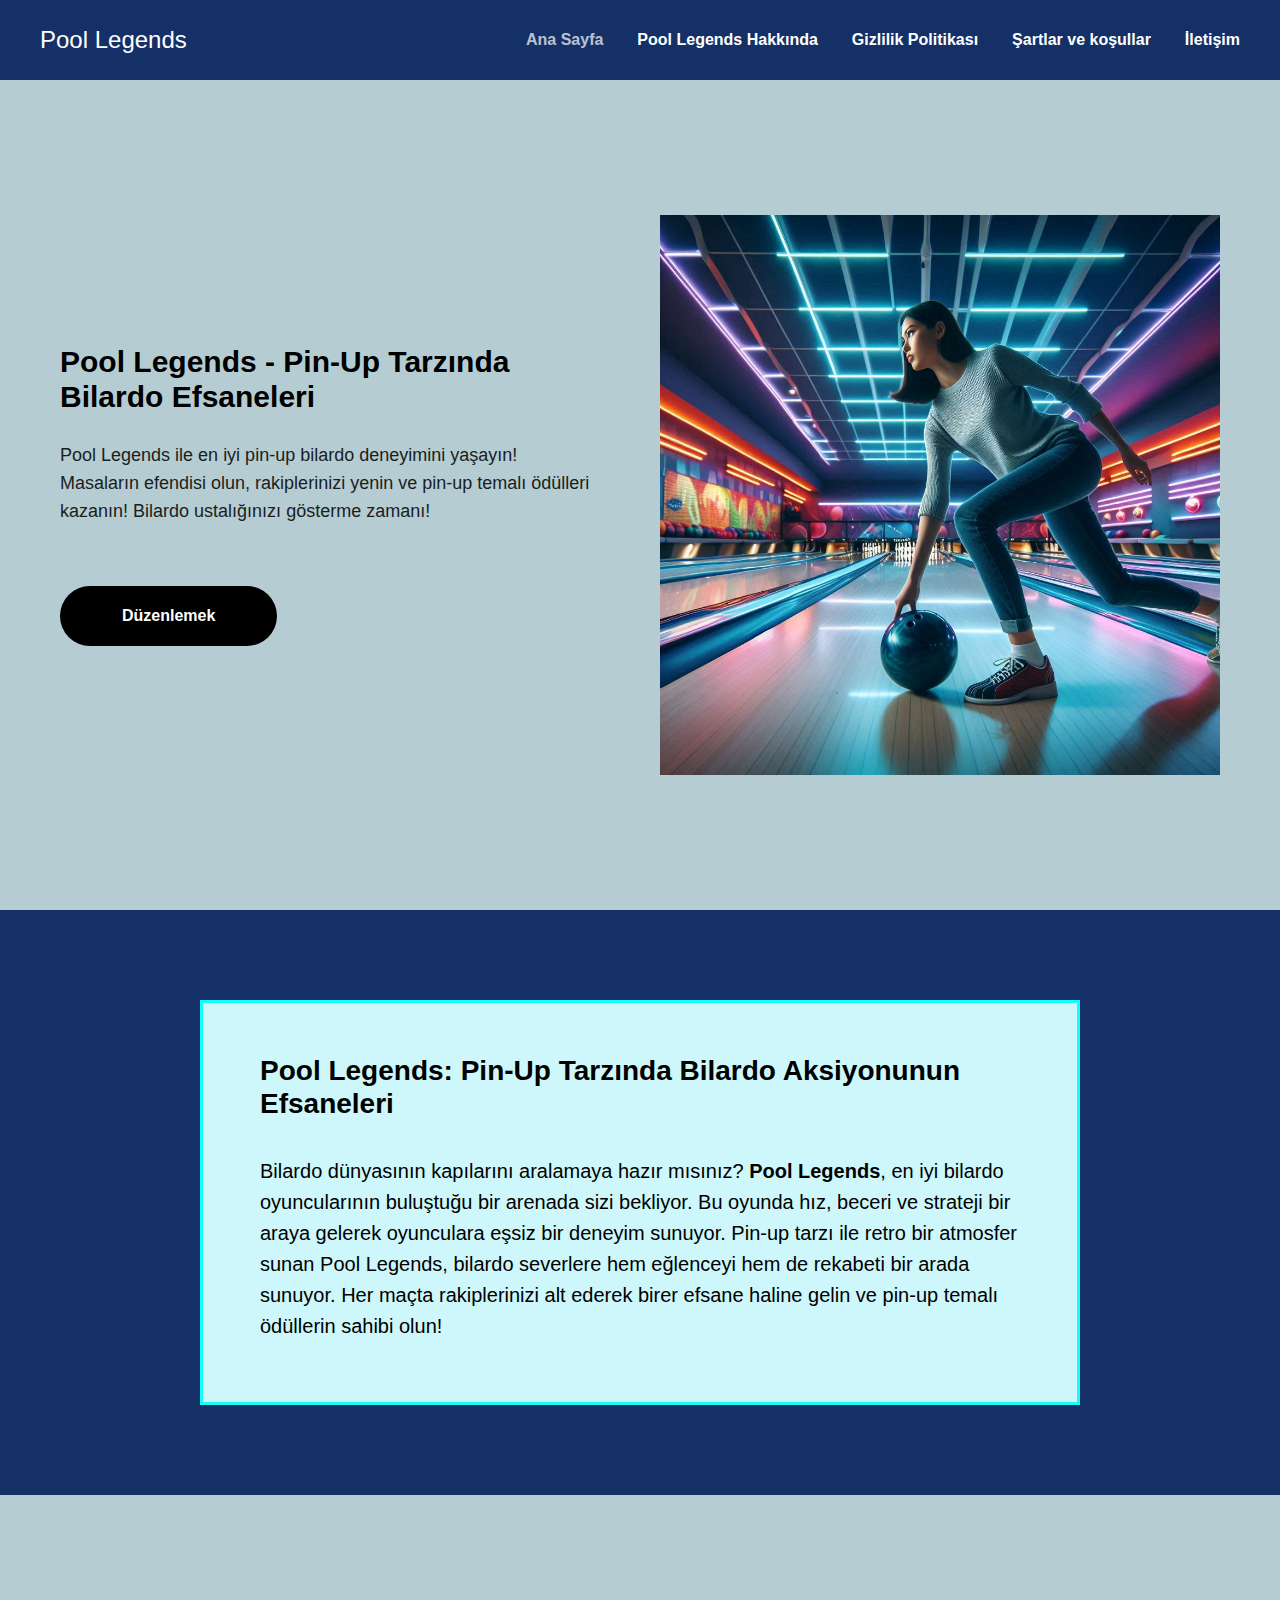
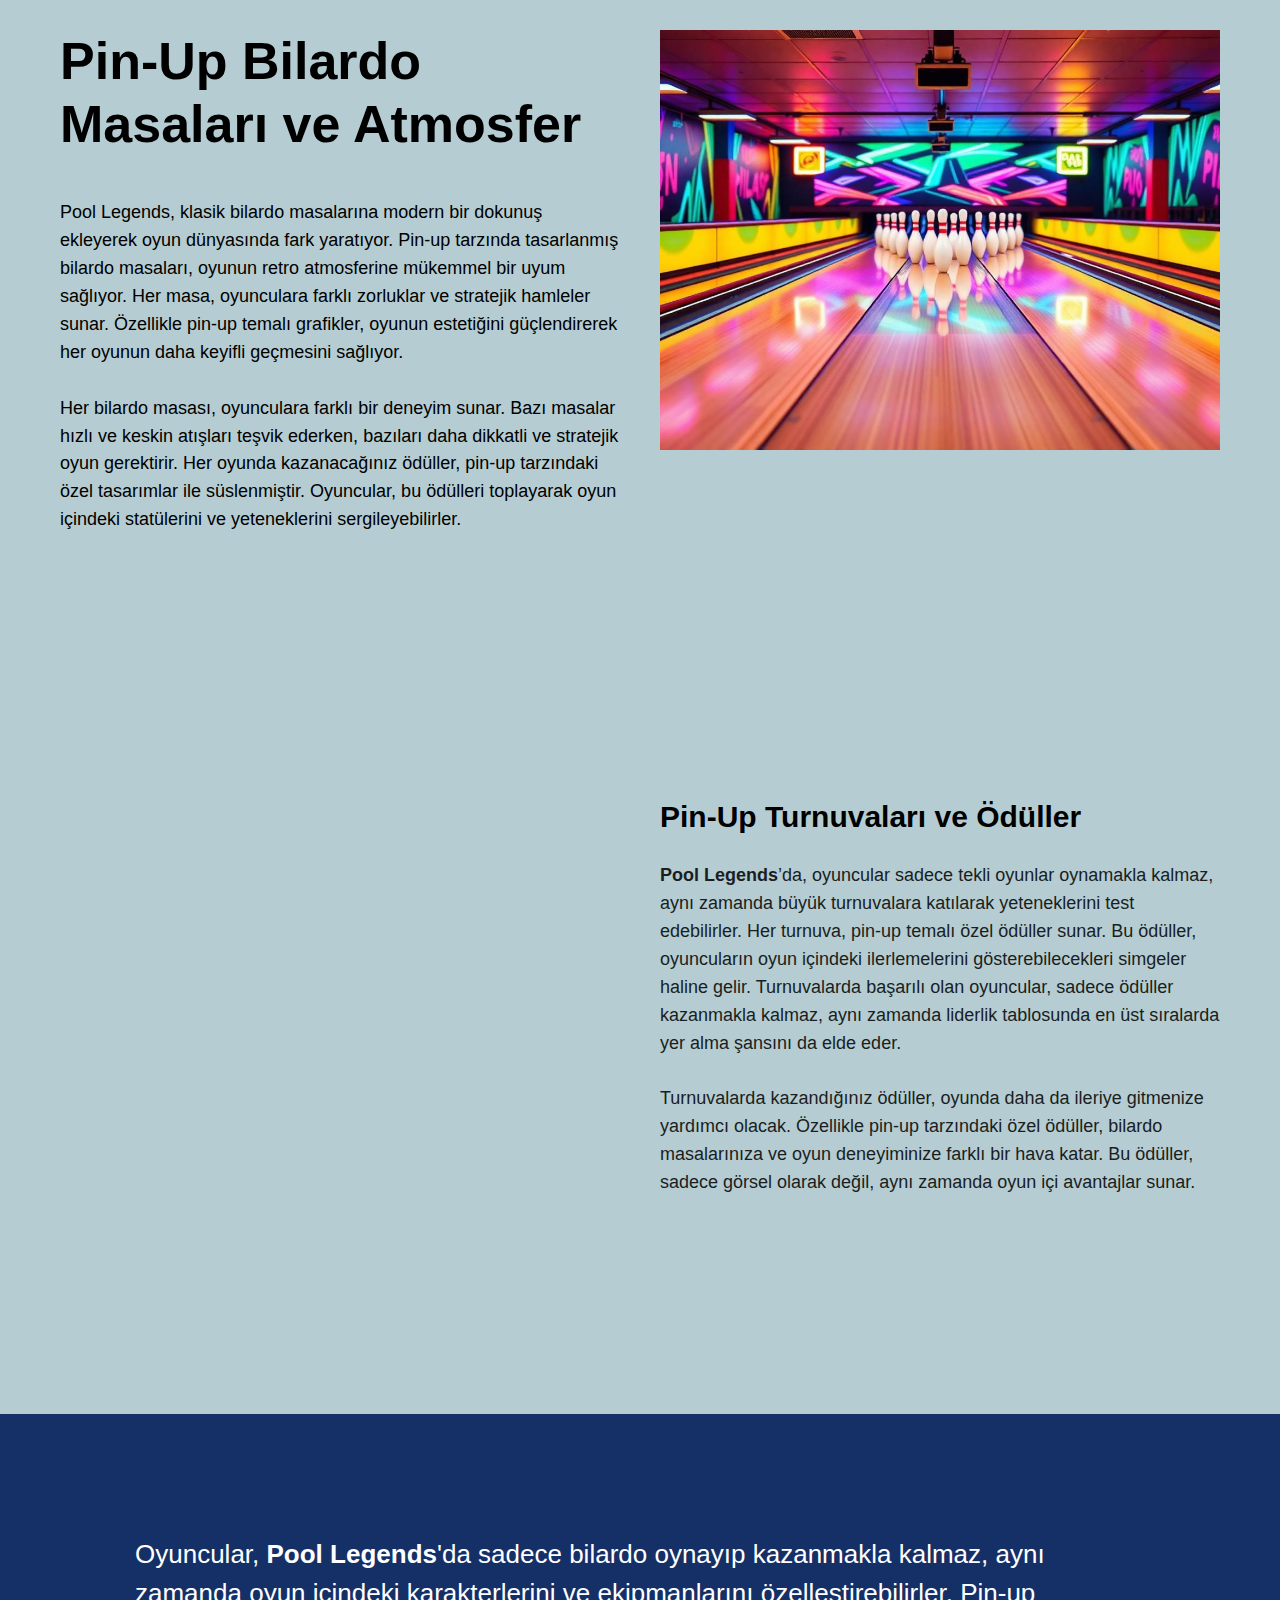
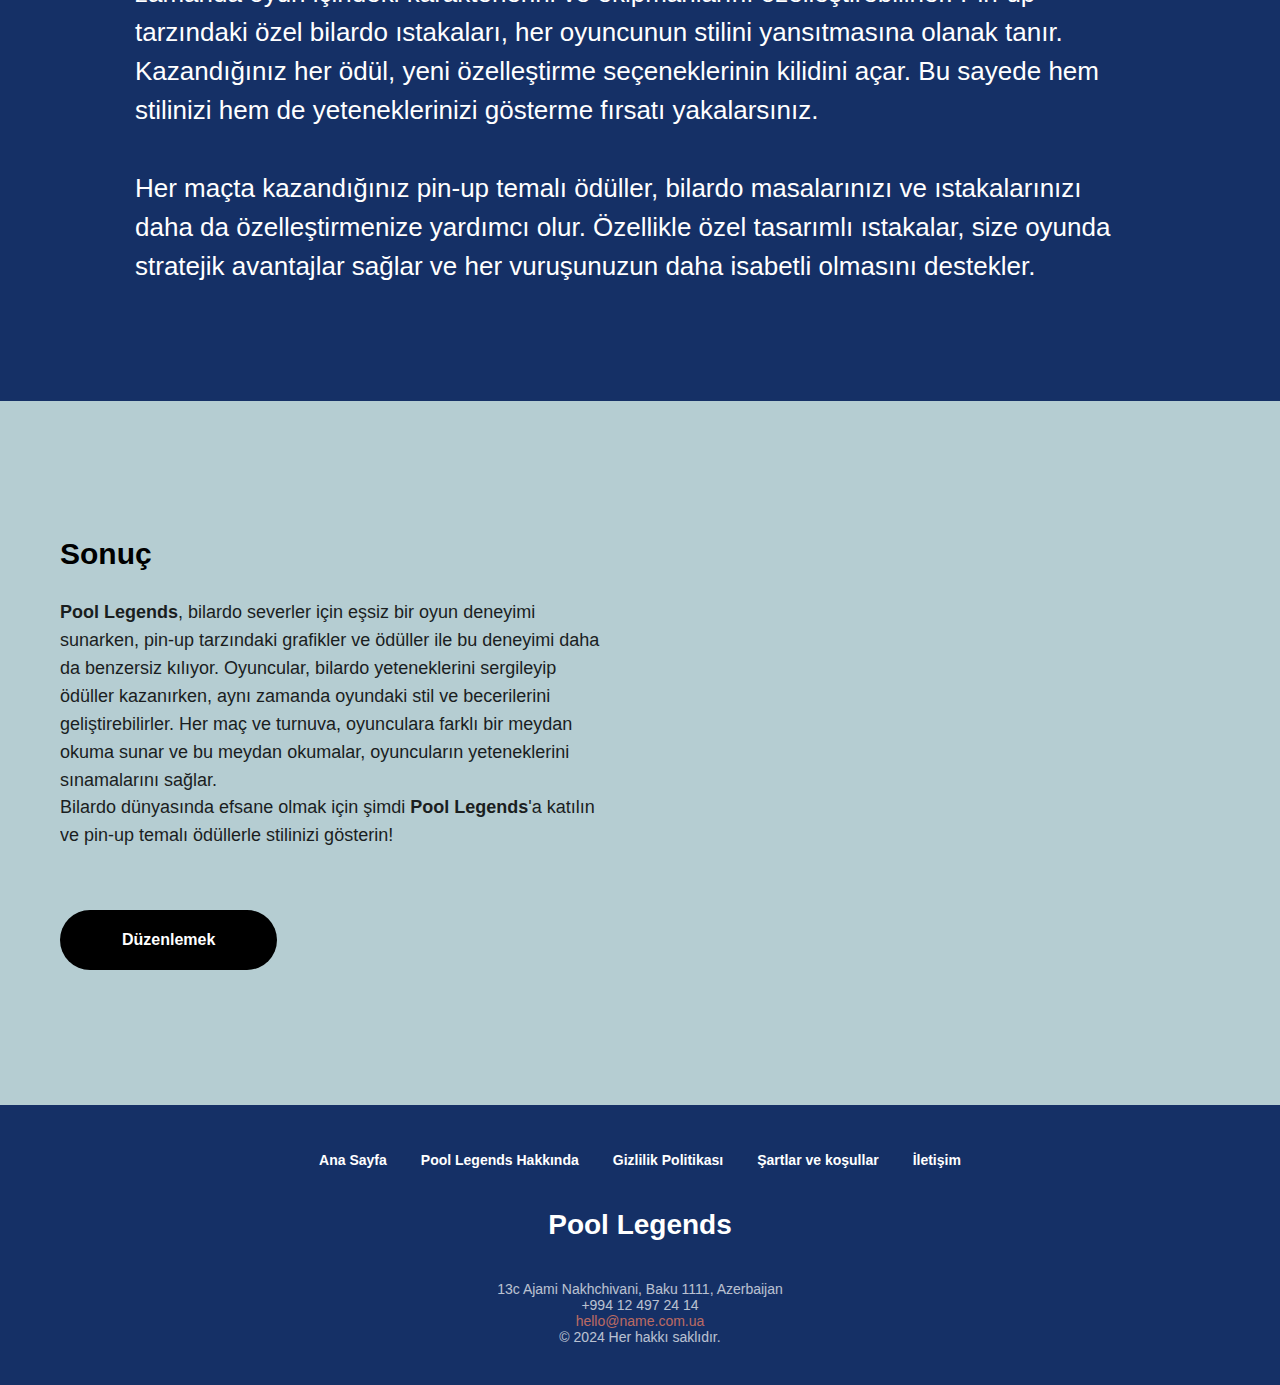
<file: index.html>
<!DOCTYPE html>
<html>
<head>
    <meta charset="utf-8"/>
    <meta http-equiv="Content-Type" content="text/html; charset=utf-8"/>
    <meta name="viewport" content="width=device-width, initial-scale=1.0"/> <!--metatextblock--> <title>Pool Legends</title>
    <meta name="description"
          content="Pool Legends ile en iyi pin-up bilardo deneyimini yaşayın! Masaların efendisi olun, rakiplerinizi yenin ve pin-up temalı ödülleri kazanın! Bilardo ustalığınızı gösterme zamanı!"/>
    <meta property="og:url" content="page56832449.html"/>
    <meta property="og:title" content="Pool Legends"/>
    <meta property="og:description"
          content="Pool Legends ile en iyi pin-up bilardo deneyimini yaşayın! Masaların efendisi olun, rakiplerinizi yenin ve pin-up temalı ödülleri kazanın! Bilardo ustalığınızı gösterme zamanı!"/>
    <meta property="og:type" content="website"/>
    <meta property="og:image" content="images/tild6435-3932-4932-a561-346162636466___23.png"/>
    <link rel="canonical" href="index.html"> <!--/metatextblock-->
    <meta name="format-detection" content="telephone=no"/>
    <meta http-equiv="x-dns-prefetch-control" content="on">
    <link rel="dns-prefetch" href="https://ws.tildacdn.com">
    <link rel="apple-touch-icon" sizes="180x180" href="favicon/apple-touch-icon.png">
    <link rel="icon" type="image/png" sizes="32x32" href="favicon/favicon-48x48.png">
    <link rel="manifest" href="favicon/site.webmanifest">  <!-- Assets -->
    <script src="https://neo.tildacdn.com/js/tilda-fallback-1.0.min.js" async charset="utf-8"></script>
    <link rel="stylesheet" href="css/tilda-grid-3.0.min.css" type="text/css" media="all" onerror="this.loaderr='y';"/>
    <link rel="stylesheet" href="css/tilda-blocks-page56832449.min.css?t=1729496826" type="text/css" media="all"
          onerror="this.loaderr='y';"/>
    <link rel="stylesheet" href="css/fonts-tildasans.css" type="text/css" media="all" onerror="this.loaderr='y';"/>
    <script nomodule src="js/tilda-polyfill-1.0.min.js" charset="utf-8"></script>
    <script type="text/javascript">function t_onReady(func) {
        if (document.readyState != 'loading') {
            func();
        } else {
            document.addEventListener('DOMContentLoaded', func);
        }
    }

    function t_onFuncLoad(funcName, okFunc, time) {
        if (typeof window[funcName] === 'function') {
            okFunc();
        } else {
            setTimeout(function () {
                t_onFuncLoad(funcName, okFunc, time);
            }, (time || 100));
        }
    }</script>
    <script src="js/tilda-scripts-3.0.min.js" charset="utf-8" defer onerror="this.loaderr='y';"></script>
    <script src="js/tilda-blocks-page56832449.min.js?t=1729496826" charset="utf-8" async
            onerror="this.loaderr='y';"></script>
    <script src="js/lazyload-1.3.min.export.js" charset="utf-8" async onerror="this.loaderr='y';"></script>
    <script src="js/tilda-menu-1.0.min.js" charset="utf-8" async onerror="this.loaderr='y';"></script>
    <script src="js/tilda-skiplink-1.0.min.js" charset="utf-8" async onerror="this.loaderr='y';"></script>
    <script src="js/tilda-events-1.0.min.js" charset="utf-8" async onerror="this.loaderr='y';"></script>
    <script type="text/javascript">window.dataLayer = window.dataLayer || [];</script>
    <script type="text/javascript">(function () {
        if ((/bot|google|yandex|baidu|bing|msn|duckduckbot|teoma|slurp|crawler|spider|robot|crawling|facebook/i.test(navigator.userAgent)) === false && typeof (sessionStorage) != 'undefined' && sessionStorage.getItem('visited') !== 'y' && document.visibilityState) {
            var style = document.createElement('style');
            style.type = 'text/css';
            style.innerHTML = '@media screen and (min-width: 980px) {.t-records {opacity: 0;}.t-records_animated {-webkit-transition: opacity ease-in-out .2s;-moz-transition: opacity ease-in-out .2s;-o-transition: opacity ease-in-out .2s;transition: opacity ease-in-out .2s;}.t-records.t-records_visible {opacity: 1;}}';
            document.getElementsByTagName('head')[0].appendChild(style);

            function t_setvisRecs() {
                var alr = document.querySelectorAll('.t-records');
                Array.prototype.forEach.call(alr, function (el) {
                    el.classList.add("t-records_animated");
                });
                setTimeout(function () {
                    Array.prototype.forEach.call(alr, function (el) {
                        el.classList.add("t-records_visible");
                    });
                    sessionStorage.setItem("visited", "y");
                }, 400);
            }

            document.addEventListener('DOMContentLoaded', t_setvisRecs);
        }
    })();</script>
</head>
<body class="t-body" style="margin:0;"> <!--allrecords-->
<div id="allrecords" data-tilda-export="yes" class="t-records" data-hook="blocks-collection-content-node"
     data-tilda-project-id="10777917" data-tilda-page-id="56832449"
     data-tilda-formskey="45872d6e7fbe66a2de443c7210777917" data-tilda-cookie="no" data-tilda-lazy="yes"
     data-tilda-root-zone="one">
    <div id="rec814136266" class="r t-rec t-rec_pb_0" style="padding-bottom:0px; " data-animationappear="off"
         data-record-type="456"> <!-- T456 -->
        <div id="nav814136266marker"></div>
        <div id="nav814136266" class="t456 t456__positionstatic " style="background-color: rgba(21,48,102,1); "
             data-bgcolor-hex="#153066" data-bgcolor-rgba="rgba(21,48,102,1)" data-navmarker="nav814136266marker"
             data-appearoffset="" data-bgopacity-two="" data-menushadow="" data-menushadow-css="" data-bgopacity="1"
             data-menu-items-align="right" data-menu="yes">
            <div class="t456__maincontainer " style="">
                <div class="t456__leftwrapper" style="min-width:90px;width:90px;">
                    <div class="t456__logowrapper"><a href="index.html">
                        <div class="t456__logo t-title" field="title"
                        >Pool Legends</div>
                    </a> </div>
            </div>
            <nav class="t456__rightwrapper t456__menualign_right" style="">
                <ul role="list" class="t456__list t-menu__list">
                    <li class="t456__list_item" style="padding:0 15px 0 0;"><a class="t-menu__link-item" href="index.html"
                                                                               data-menu-submenu-hook=""
                                                                               data-menu-item-number="1">Ana Sayfa</a>
                    </li>
                    <li class="t456__list_item" style="padding:0 15px;"><a class="t-menu__link-item" href="#about"
                                                                           data-menu-submenu-hook=""
                                                                           data-menu-item-number="2">Pool Legends
                        Hakkında</a></li>
                    <li class="t456__list_item" style="padding:0 15px;"><a class="t-menu__link-item" href="policy.html"
                                                                           data-menu-submenu-hook=""
                                                                           data-menu-item-number="3">Gizlilik
                        Politikası</a></li>
                    <li class="t456__list_item" style="padding:0 15px;"><a class="t-menu__link-item" href="terms.html"
                                                                           data-menu-submenu-hook=""
                                                                           data-menu-item-number="4">Şartlar ve
                        koşullar</a></li>
                    <li class="t456__list_item" style="padding:0 0 0 15px;"><a class="t-menu__link-item" href="#contact"
                                                                               data-menu-submenu-hook=""
                                                                               data-menu-item-number="5">İletişim</a>
                    </li>
                </ul>
            </nav>
        </div>
    </div>
    <style>@media screen and (max-width: 980px) {
      #rec814136266 .t456__leftcontainer {
        padding: 20px;
      }
    }

    @media screen and (max-width: 980px) {
      #rec814136266 .t456__imglogo {
        padding: 20px 0;
      }
    }</style>
    <script type="text/javascript">t_onReady(function () {
        t_onFuncLoad('t_menu__highlightActiveLinks', function () {
            t_menu__highlightActiveLinks('.t456__list_item a');
        });
    });
    t_onReady(function () {
        t_onFuncLoad('t_menu__setBGcolor', function () {
            t_menu__setBGcolor('814136266', '.t456');
            window.addEventListener('resize', function () {
                t_menu__setBGcolor('814136266', '.t456');
            });
        });
        t_onFuncLoad('t_menu__interactFromKeyboard', function () {
            t_menu__interactFromKeyboard('814136266');
        });
    });</script>
    <style>#rec814136266 .t-menu__link-item {
    }

    @supports (overflow:-webkit-marquee) and (justify-content:inherit) {
      #rec814136266 .t-menu__link-item, #rec814136266 .t-menu__link-item.t-active {
        opacity: 1 !important;
      }
    }</style>
    <style> #rec814136266 .t456__logowrapper a {
      color: #ffffff;
    }

    #rec814136266 a.t-menu__link-item {
      color: #ffffff;
      font-weight: 600;
    }</style>
    <style> #rec814136266 .t456__logo {
      color: #ffffff;
    }</style>
    <!--[if IE 8]>
    <style>#rec814136266 .t456 {
        filter: progid:DXImageTransform.Microsoft.gradient(startColorStr='#D9153066', endColorstr='#D9153066');
    }</style> <![endif]--> </div>
<div id="rec814136492" class="r t-rec t-rec_pt_135 t-rec_pb_135"
     style="padding-top:135px;padding-bottom:135px;background-color:#b5cdd2; " data-record-type="180"
     data-bg-color="#b5cdd2"> <!-- T165 -->
    <div class="t165">
        <div class="t-container">
            <div class="t165__col-top t-col t-col_6 t165__vmiddle t165__left">
                <div class="t165__textwrapper">
                    <div class="t165__title t-heading t-heading_md" field="title">Pool Legends - Pin-Up Tarzında <br/>Bilardo
                        Efsaneleri
                    </div>
                    <div class="t165__text t-text t-text_sm" field="text">Pool Legends ile en iyi pin-up bilardo
                        deneyimini yaşayın! Masaların efendisi olun, rakiplerinizi yenin ve pin-up temalı ödülleri
                        kazanın! Bilardo ustalığınızı gösterme zamanı!
                    </div>
                    <div class="t165__btn-container">
                        <div class="t165__btn-wrapper"><a href="#contact" target="" class="t-btn t-btn_md "
                                                          style="color:#ffffff;background-color:#000000;border-radius:30px; -moz-border-radius:30px; -webkit-border-radius:30px;"
                                                          data-buttonfieldset="button">
                            <table role="presentation" style="width:100%; height:100%;">
                                <tr>
                                    <td data-field="buttontitle">Düzenlemek</td>
                                </tr>
                            </table>
                        </a></div>
                    </div>
                </div>
            </div>
            <div class="t-col t-col_6 t165__vmiddle t165__left"><img class="t165__img t-img"
                                                                     src="images/tild6165-6562-4835-b261-343364373765__-__empty__designer_31.jpeg"
                                                                     data-original="images/tild6165-6562-4835-b261-343364373765__designer_31.jpeg"
                                                                     imgfiled="img"
                                                                     alt=""></div>
        </div>
    </div>
</div>
<div id="rec814136667" class="r t-rec t-rec_pt_90 t-rec_pb_90"
     style="padding-top:90px;padding-bottom:90px;background-color:#153066; " data-record-type="248"
     data-bg-color="#153066"> <!-- T220 -->
    <div class="t220" id="about">
        <div class="t-container ">
            <div class="t-col t-col_8 t-prefix_2">
                <div class="t220__textwrapper" style="background-color:#cdf7fa;border:3px solid #15fdfb;">
                    <div style="margin-left:-3px;">
                        <div class="t220__title t-heading t-heading_sm" field="title">Pool Legends: Pin-Up Tarzında
                            Bilardo Aksiyonunun Efsaneleri
                        </div>
                        <div field="text" class="t220__text t-text t-text_md ">Bilardo dünyasının kapılarını aralamaya
                            hazır mısınız? <strong>Pool Legends</strong>, en iyi bilardo oyuncularının buluştuğu bir
                            arenada sizi bekliyor. Bu oyunda hız, beceri ve strateji bir araya gelerek oyunculara eşsiz
                            bir deneyim sunuyor. Pin-up tarzı ile retro bir atmosfer sunan Pool Legends, bilardo
                            severlere hem eğlenceyi hem de rekabeti bir arada sunuyor. Her maçta rakiplerinizi alt
                            ederek birer efsane haline gelin ve pin-up temalı ödüllerin sahibi olun!
                        </div>
                    </div>
                </div>
            </div>
        </div>
    </div>
</div>
<div id="rec814136966" class="r t-rec t-rec_pt_135 t-rec_pb_135"
     style="padding-top:135px;padding-bottom:135px;background-color:#b5cdd2; " data-record-type="195"
     data-bg-color="#b5cdd2"> <!-- T177 -->
    <div class="t177">
        <div class="t-container">
            <div class="t-col t-col_6 ">
                <div class="t177__title t-title t-title_md" field="title">Pin-Up Bilardo Masaları ve Atmosfer</div>
                <div class="t177__text t-text t-text_sm" field="text">Pool Legends, klasik bilardo masalarına modern bir
                    dokunuş ekleyerek oyun dünyasında fark yaratıyor. Pin-up tarzında tasarlanmış bilardo masaları,
                    oyunun retro atmosferine mükemmel bir uyum sağlıyor. Her masa, oyunculara farklı zorluklar ve
                    stratejik hamleler sunar. Özellikle pin-up temalı grafikler, oyunun estetiğini güçlendirerek her
                    oyunun daha keyifli geçmesini sağlıyor.<br/><br/>Her bilardo masası, oyunculara farklı bir deneyim
                    sunar. Bazı masalar hızlı ve keskin atışları teşvik ederken, bazıları daha dikkatli ve stratejik
                    oyun gerektirir. Her oyunda kazanacağınız ödüller, pin-up tarzındaki özel tasarımlar ile
                    süslenmiştir. Oyuncular, bu ödülleri toplayarak oyun içindeki statülerini ve yeteneklerini
                    sergileyebilirler.
                </div>
            </div>
            <div class="t-col t-col_6 t-align_center"><img class="t177__img t-img"
                                                           src="images/tild6166-3432-4436-a165-626562333534__-__empty___23.png"
                                                           data-original="images/tild6166-3432-4436-a165-626562333534___23.png"
                                                           imgfield="img"
                                                           alt=""></div>
        </div>
    </div>
</div>
<div id="rec814137065" class="r t-rec t-rec_pt_90 t-rec_pb_90"
     style="padding-top:90px;padding-bottom:90px;background-color:#b5cdd2; " data-record-type="256"
     data-bg-color="#b5cdd2"> <!-- T226 -->
    <div class="t226">
        <div class="t-container">
            <div class="t-col t-col_6 t226__flexcolumn t226__left">
                <div class="t226__floatable" data-floating="yes"><img class="t226__img t-img"
                                                                      src="images/tild6135-3131-4431-b030-613739336431__-__empty__designer_33.jpeg"
                                                                      data-original="images/tild6135-3131-4431-b030-613739336431__designer_33.jpeg"
                                                                      imgfiled="img"
                                                                      alt=""></div>
            </div>
            <div class="t-col t-col_6 t226__flexcolumn left">
                <div class="t226__textwrapper t226__floatable" data-floating="yes">
                    <div class="t226__title t-heading t-heading_md" field="title"><br/>Pin-Up Turnuvaları ve Ödüller
                    </div>
                    <div class="t226__text t-text t-text_sm" field="text"><strong>Pool Legends</strong>’da, oyuncular
                        sadece tekli oyunlar oynamakla kalmaz, aynı zamanda büyük turnuvalara katılarak yeteneklerini
                        test edebilirler. Her turnuva, pin-up temalı özel ödüller sunar. Bu ödüller, oyuncuların oyun
                        içindeki ilerlemelerini gösterebilecekleri simgeler haline gelir. Turnuvalarda başarılı olan
                        oyuncular, sadece ödüller kazanmakla kalmaz, aynı zamanda liderlik tablosunda en üst sıralarda
                        yer alma şansını da elde eder.<br/><br/>Turnuvalarda kazandığınız ödüller, oyunda daha da
                        ileriye gitmenize yardımcı olacak. Özellikle pin-up tarzındaki özel ödüller, bilardo
                        masalarınıza ve oyun deneyiminize farklı bir hava katar. Bu ödüller, sadece görsel olarak değil,
                        aynı zamanda oyun içi avantajlar sunar.<br/><br/><br/><br/></div>
                </div>
            </div>
        </div>
    </div>
    <script>t_onReady(function () {
        if (window.isMobile) return;
        var rec = document.getElementById('rec814137065');
        if (!rec) return;
        var floatingElements = document.querySelectorAll('#rec814137065 .t226__floatable[data-floating="yes"]');
        Array.prototype.forEach.call(floatingElements, function (element) {
            t_onFuncLoad('t226_floating_init', function () {
                t226_floating_init(element);
            });
        });
        var wrapperBlock = rec.querySelector('.t226');
        if (wrapperBlock) {
            wrapperBlock.addEventListener('displayChanged', function () {
                Array.prototype.forEach.call(floatingElements, function (element) {
                    t_onFuncLoad('t226_floating_init', function () {
                        t226_floating_init(element);
                    });
                });
            });
        }
    });</script>
</div>
<div id="rec814137479" class="r t-rec t-rec_pt_120 t-rec_pb_105"
     style="padding-top:120px;padding-bottom:105px;background-color:#153066; " data-record-type="67"
     data-bg-color="#153066"> <!-- T059 -->
    <div class="t059">
        <div class="t-container t-align_center">
            <div class="t-col t-col_12">
                <div class="t059__text-impact t-text-impact t-text-impact_xs" field="text"><p style="text-align: left;">
                    Oyuncular, <strong>Pool Legends</strong>'da sadece bilardo oynayıp kazanmakla kalmaz, aynı zamanda
                    oyun içindeki karakterlerini ve ekipmanlarını özelleştirebilirler. Pin-up tarzındaki özel bilardo
                    ıstakaları, her oyuncunun stilini yansıtmasına olanak tanır. Kazandığınız her ödül, yeni
                    özelleştirme seçeneklerinin kilidini açar. Bu sayede hem stilinizi hem de yeteneklerinizi gösterme
                    fırsatı yakalarsınız.</p><br/>
                    <p style="text-align: left;">Her maçta kazandığınız pin-up temalı ödüller, bilardo masalarınızı ve
                        ıstakalarınızı daha da özelleştirmenize yardımcı olur. Özellikle özel tasarımlı ıstakalar, size
                        oyunda stratejik avantajlar sağlar ve her vuruşunuzun daha isabetli olmasını destekler.</p>
                </div>
            </div>
        </div>
    </div>
    <style>#rec814137479 .t059__text-impact {
      color: #ffffff;
    }</style>
</div>
<div id="rec814137638" class="r t-rec t-rec_pt_135 t-rec_pb_135"
     style="padding-top:135px;padding-bottom:135px;background-color:#b5cdd2; " data-record-type="180"
     data-bg-color="#b5cdd2"> <!-- T165 -->
    <div class="t165">
        <div class="t-container">
            <div class="t165__col-top t-col t-col_6 t165__vmiddle t165__left">
                <div class="t165__textwrapper">
                    <div class="t165__title t-heading t-heading_md" field="title">Sonuç</div>
                    <div class="t165__text t-text t-text_sm" field="text"><strong>Pool Legends</strong>, bilardo
                        severler için eşsiz bir oyun deneyimi sunarken, pin-up tarzındaki grafikler ve ödüller ile bu
                        deneyimi daha da benzersiz kılıyor. Oyuncular, bilardo yeteneklerini sergileyip ödüller
                        kazanırken, aynı zamanda oyundaki stil ve becerilerini geliştirebilirler. Her maç ve turnuva,
                        oyunculara farklı bir meydan okuma sunar ve bu meydan okumalar, oyuncuların yeteneklerini
                        sınamalarını sağlar.<br/>Bilardo dünyasında efsane olmak için şimdi <strong>Pool
                            Legends</strong>'a katılın ve pin-up temalı ödüllerle stilinizi gösterin!
                    </div>
                    <div class="t165__btn-container">
                        <div class="t165__btn-wrapper"><a href="#contact" target="" class="t-btn t-btn_md "
                                                          style="color:#ffffff;background-color:#000000;border-radius:30px; -moz-border-radius:30px; -webkit-border-radius:30px;"
                                                          data-buttonfieldset="button">
                            <table role="presentation" style="width:100%; height:100%;">
                                <tr>
                                    <td data-field="buttontitle">Düzenlemek</td>
                                </tr>
                            </table>
                        </a></div>
                    </div>
                </div>
            </div>
            <div class="t-col t-col_6 t165__vmiddle t165__left"><img class="t165__img t-img"
                                                                     src="images/tild3861-3933-4436-a665-343036643637__-__empty___22.png"
                                                                     data-original="images/tild3861-3933-4436-a665-343036643637___22.png"
                                                                     imgfiled="img"
                                                                     alt=""></div>
        </div>
    </div>
</div>
<div id="rec814137992" class="r t-rec t-rec_pt_30 t-rec_pb_30"
     style="padding-top:30px;padding-bottom:30px;background-color:#153066; " data-animationappear="off"
     data-record-type="457" data-bg-color="#153066"> <!-- T457 -->
    <div class="t457" id="contact">
        <div class="t-container">
            <div class="t-col t-col_12">
                <ul class="t457__ul">
                    <li class="t457__li"><a href="index.html" data-menu-item-number="1">Ana Sayfa</a></li>
                    <li class="t457__li"><a href="#about" data-menu-item-number="2">Pool Legends Hakkında</a></li>
                    <li class="t457__li"><a href="policy.html" data-menu-item-number="3">Gizlilik Politikası</a></li>
                    <li class="t457__li"><a href="terms.html" data-menu-item-number="4">Şartlar ve koşullar</a></li>
                    <li class="t457__li"><a href="#contact" data-menu-item-number="5">İletişim</a></li>
                </ul>
            </div>
            <div class="t457__col_mt30 t-col t-col_12">
                <div class="t457__logo t-title" field="title"><strong>Pool Legends</strong></div>
            </div>
            <div class="t-col t-col_12">
                <div class="t457__copyright" field="text">13c Ajami Nakhchivani, Baku 1111, Azerbaijan<br/>+994 12 497
                    24 14<br/><a href="mailto:hello@name.com.ua">hello@name.com.ua</a><br/>© 2024 Her
                    hakkı saklıdır.
                </div>
            </div>
        </div>
    </div>
    <style>#rec814137992 .t457__copyright {
      color: #ffffff;
    }</style>
    <style> #rec814137992 .t457__link {
      font-size: 28px;
      color: #ffffff;
      font-weight: 600;
    }

    #rec814137992 .t457__li a {
      color: #ffffff;
    }</style>
    <style> #rec814137992 .t457__logo {
      color: #ffffff;
      font-weight: 600;
    }

    @media screen and (min-width: 480px) {
      #rec814137992 .t457__logo {
        font-size: 28px;
      }
    }</style>
</div>
</div> <!--/allrecords--> 
<script type="text/javascript">
window.tildastatcookie = 'no';
setTimeout(function () {
    (function (d, w, k, o, g) {
        var n = d.getElementsByTagName(o)[0], s = d.createElement(o), f = function () {
            n.parentNode.insertBefore(s, n);
        };
        s.type = "text/javascript";
        s.async = true;
        s.key = k;
        s.id = "tildastatscript";
        s.src = g;
        if (w.opera == "[object Opera]") {
            d.addEventListener("DOMContentLoaded", f, false);
        } else {
            f();
        }
    })(document, window, 'b21c9813a8a53cde931e9dfa61f56bbd', 'script', 'js/tilda-stat-1.0.min.js');
}, 2000);</script>
</body>
<script type="application/ld+json">
    {
        "@context": "https://schema.org",
        "@type": "Organization",
        "name": "Pool Legends",
        "url": "",
        "logo": "/favicon/favicon.ico"
    }
</script>
<script type="application/ld+json">
    {
        "@context": "https://schema.org",
        "@type": "WPHeader",
        "headline": "Pool Legends",
        "description": "Pool Legends ile en iyi pin-up bilardo deneyimini yaşayın! Masaların efendisi olun, rakiplerinizi yenin ve pin-up temalı ödülleri kazanın! Bilardo ustalığınızı gösterme zamanı!",
        "publisher": {
            "@type": "Organization",
            "name": "Pool Legends",
            "logo": {
                "@type": "ImageObject",
                "url": "/favicon/favicon.ico"
            }
        }
    }
</script>
<script type="application/ld+json">
    {
        "@context": "https://schema.org",
        "@type": "WebPage",
        "name": "Pool Legends",
        "description": "Pool Legends ile en iyi pin-up bilardo deneyimini yaşayın! Masaların efendisi olun, rakiplerinizi yenin ve pin-up temalı ödülleri kazanın! Bilardo ustalığınızı gösterme zamanı!",
        "publisher": {
            "@type": "Organization",
            "name": "Pool Legends"
        },
        "license": "A license document that applies to this content, typically indicated by URL"
    }
</script>
<script type="application/ld+json">
    {
        "@context": "https://schema.org",
        "@type": "SiteNavigationElement",
        "name": "Main Navigation",
        "url": "",
        "hasPart": [
            {
                "@type": "WebPage",
                "name": "Home",
                "url": ""
            },
            {
                "@type": "WebPage",
                "name": "Policy",
                "url": "/policy.html"
            },
            {
                "@type": "WebPage",
                "name": "Terms of Conditions",
                "url": "/terms.html"
            }
        ]
    }
</script>

</html>
</file>
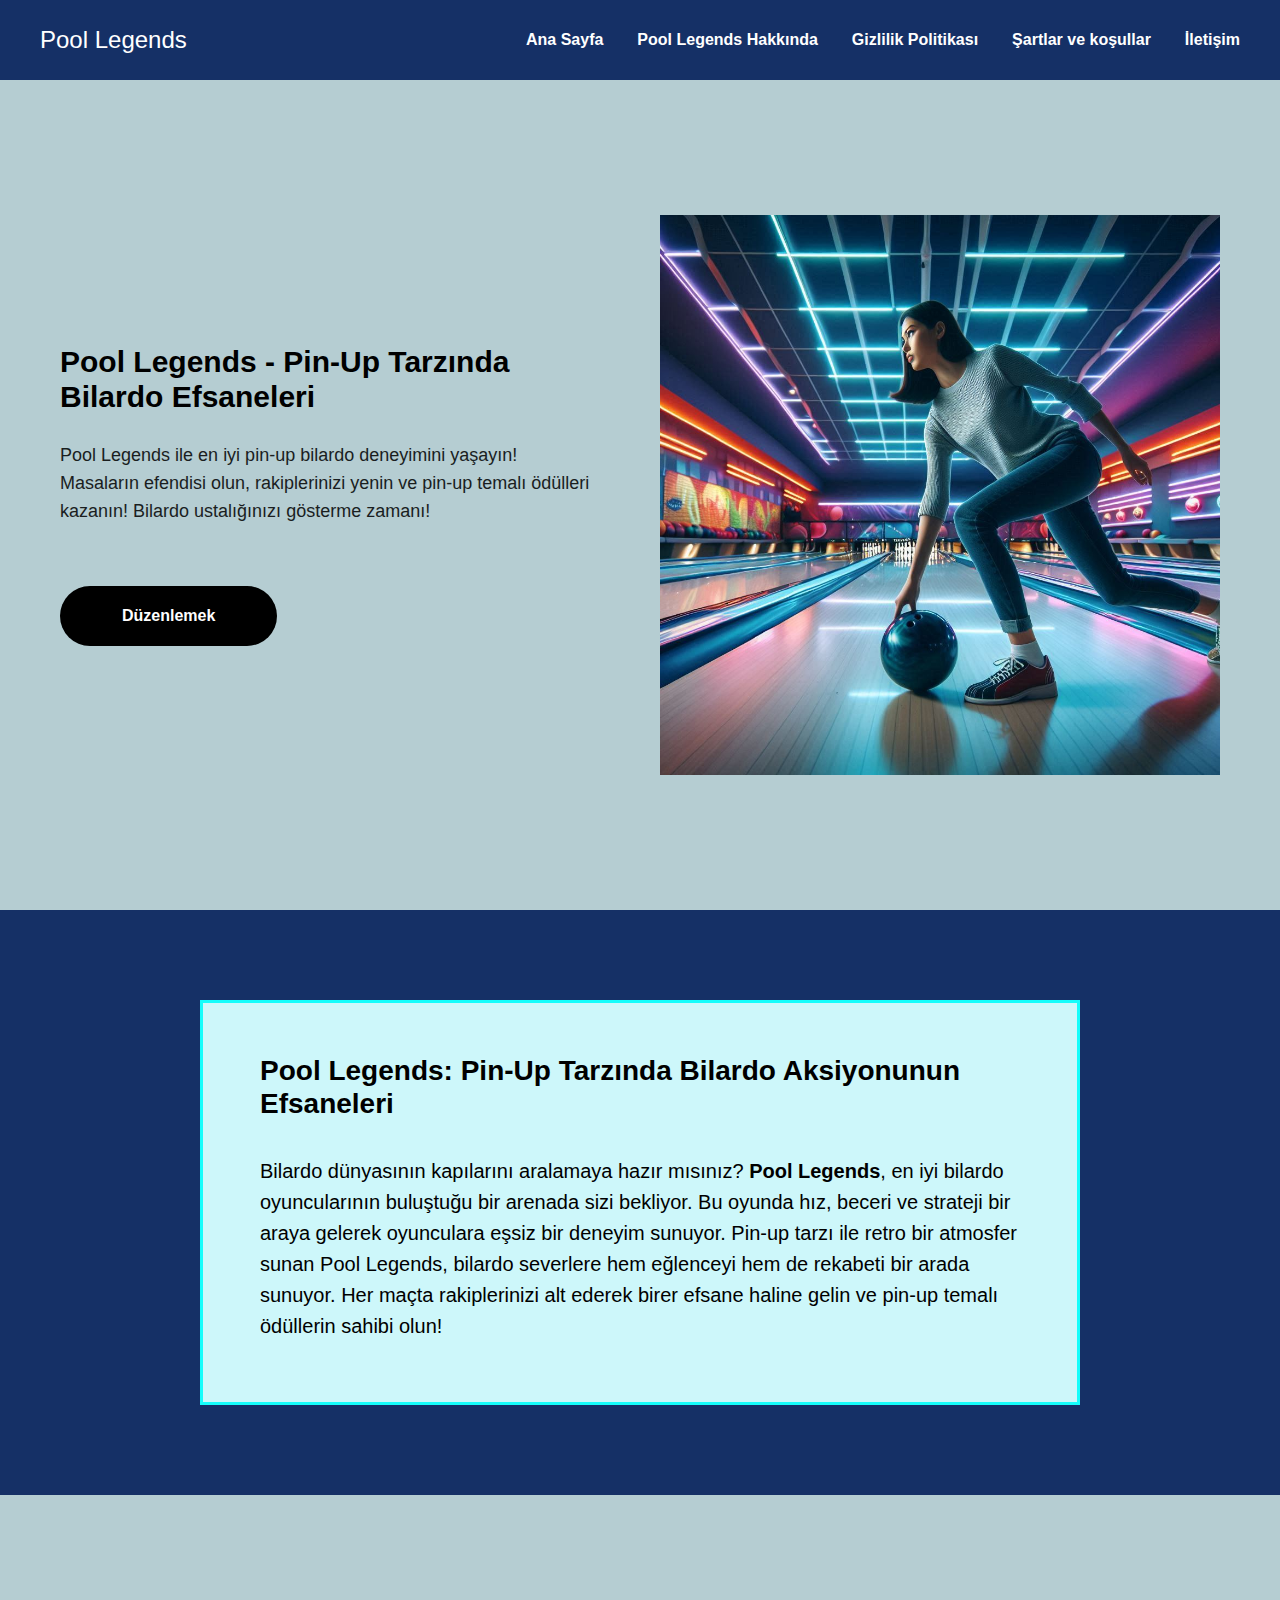
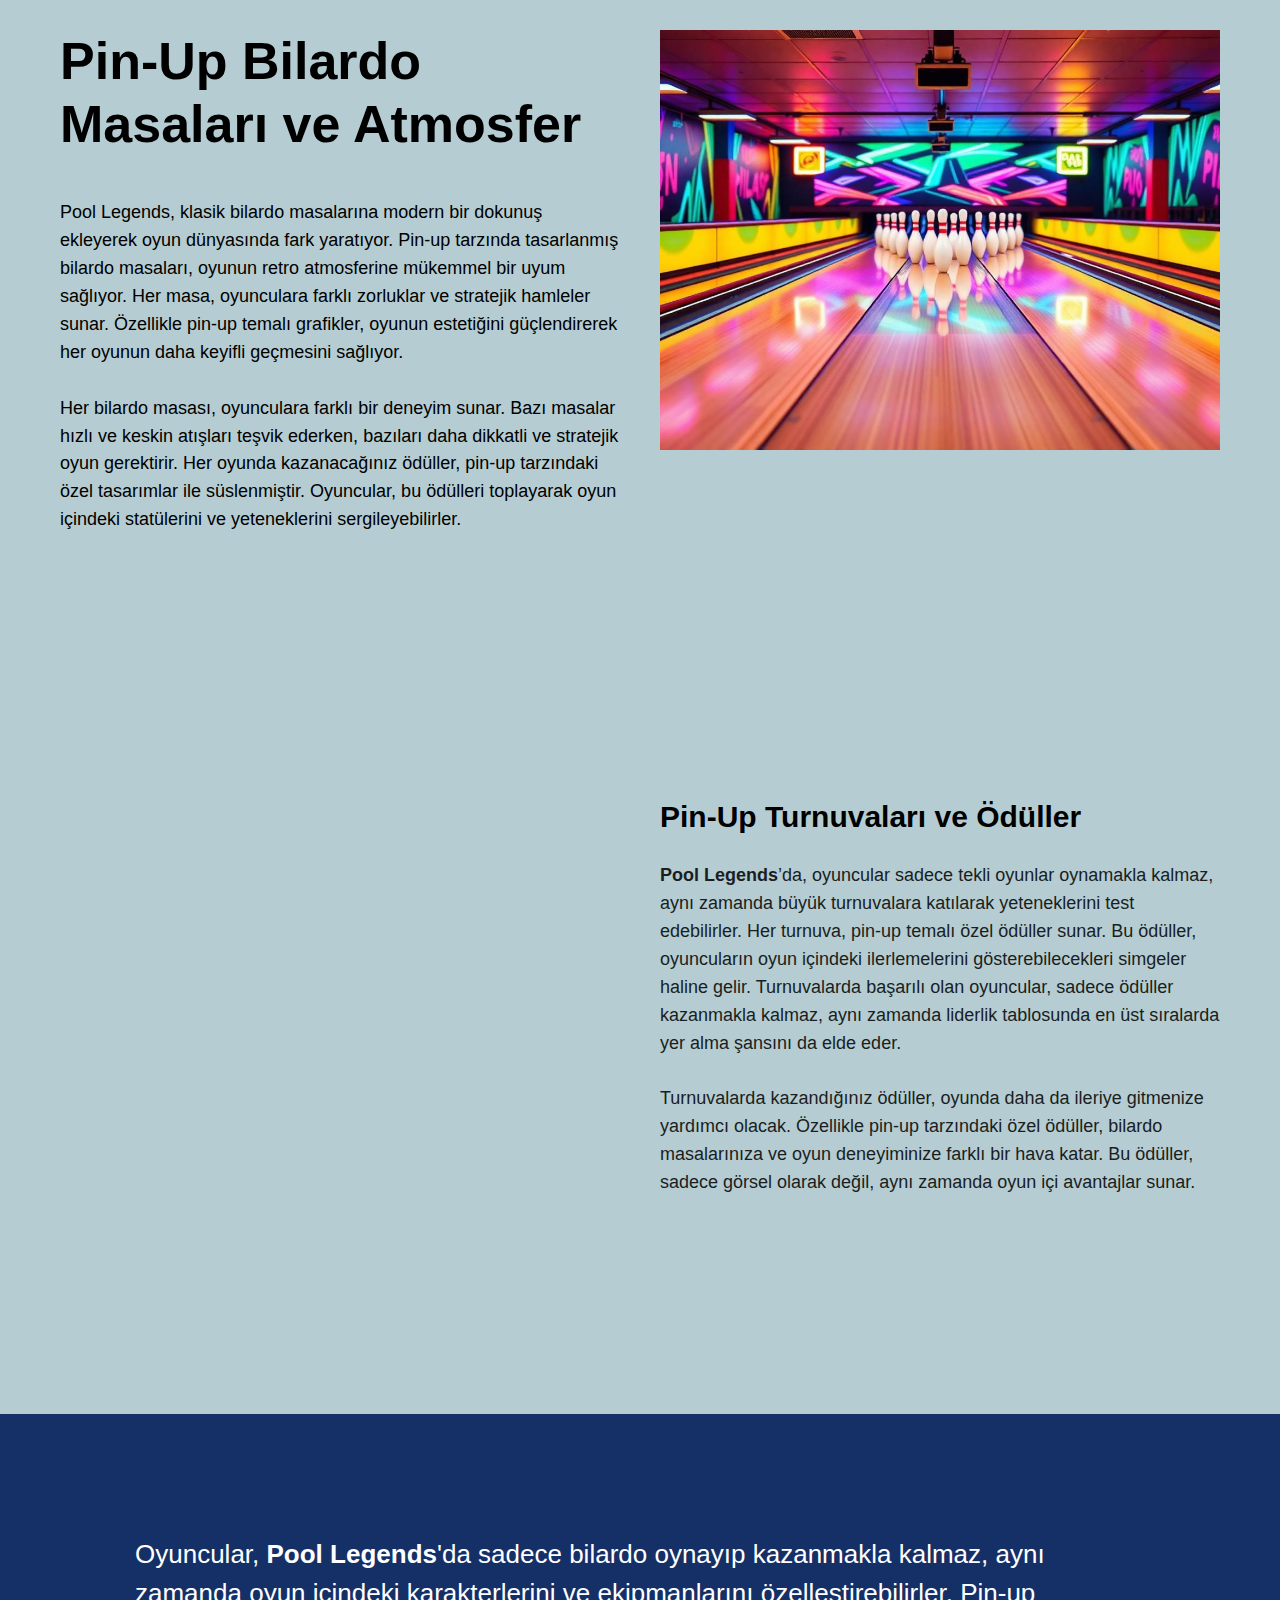
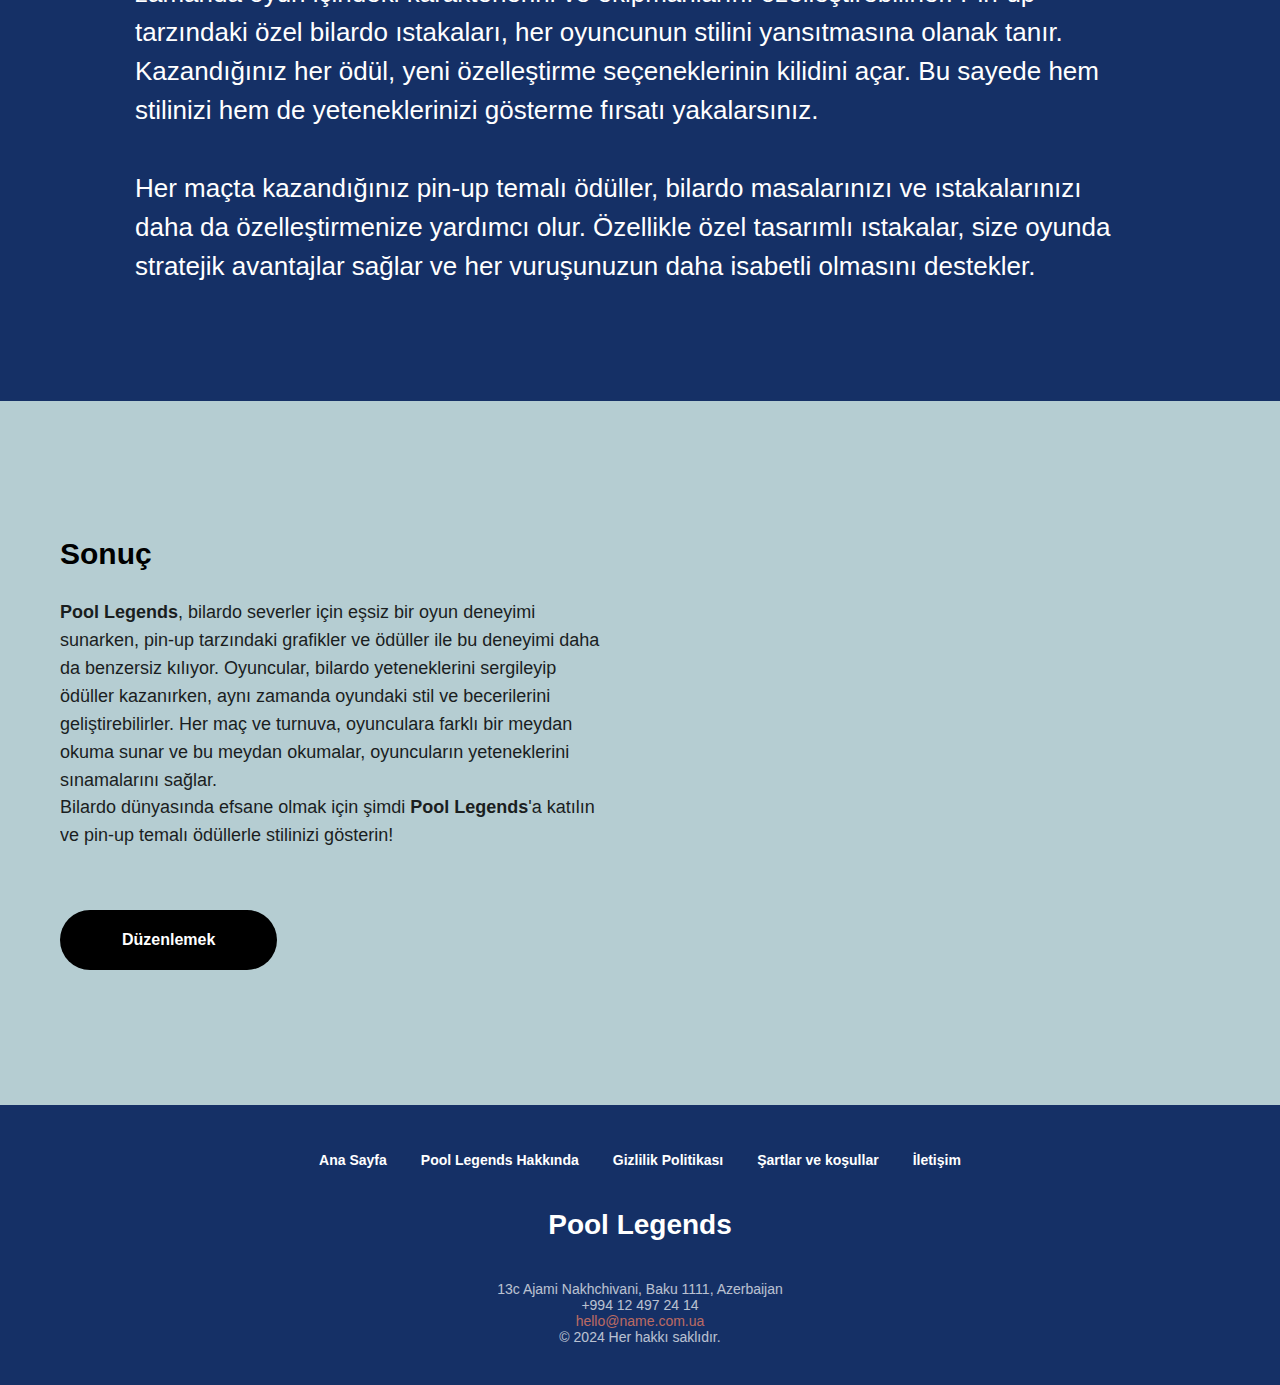
<file: index1.html>
<!DOCTYPE html>
<html>
<head>
    <meta charset="utf-8"/>
    <meta http-equiv="Content-Type" content="text/html; charset=utf-8"/>
    <meta name="viewport" content="width=device-width, initial-scale=1.0"/> <!--metatextblock--> <title>Pool Legends</title>
    <meta name="description"
          content="Pool Legends ile en iyi pin-up bilardo deneyimini yaşayın! Masaların efendisi olun, rakiplerinizi yenin ve pin-up temalı ödülleri kazanın! Bilardo ustalığınızı gösterme zamanı!"/>
    <meta property="og:url" content="page56832449.html"/>
    <meta property="og:title" content="Pool Legends"/>
    <meta property="og:description"
          content="Pool Legends ile en iyi pin-up bilardo deneyimini yaşayın! Masaların efendisi olun, rakiplerinizi yenin ve pin-up temalı ödülleri kazanın! Bilardo ustalığınızı gösterme zamanı!"/>
    <meta property="og:type" content="website"/>
    <meta property="og:image" content="images/tild6435-3932-4932-a561-346162636466___23.png"/>
    <link rel="canonical" href="index.html"> <!--/metatextblock-->
    <meta name="format-detection" content="telephone=no"/>
    <meta http-equiv="x-dns-prefetch-control" content="on">
    <link rel="dns-prefetch" href="https://ws.tildacdn.com">
    <link rel="apple-touch-icon" sizes="180x180" href="favicon/apple-touch-icon.png">
    <link rel="icon" type="image/png" sizes="32x32" href="favicon/favicon-48x48.png">
    <link rel="manifest" href="favicon/site.webmanifest">  <!-- Assets -->
    <script src="https://neo.tildacdn.com/js/tilda-fallback-1.0.min.js" async charset="utf-8"></script>
    <link rel="stylesheet" href="css/tilda-grid-3.0.min.css" type="text/css" media="all" onerror="this.loaderr='y';"/>
    <link rel="stylesheet" href="css/tilda-blocks-page56832449.min.css?t=1729496826" type="text/css" media="all"
          onerror="this.loaderr='y';"/>
    <link rel="stylesheet" href="css/fonts-tildasans.css" type="text/css" media="all" onerror="this.loaderr='y';"/>
    <script nomodule src="js/tilda-polyfill-1.0.min.js" charset="utf-8"></script>
    <script type="text/javascript">function t_onReady(func) {
        if (document.readyState != 'loading') {
            func();
        } else {
            document.addEventListener('DOMContentLoaded', func);
        }
    }

    function t_onFuncLoad(funcName, okFunc, time) {
        if (typeof window[funcName] === 'function') {
            okFunc();
        } else {
            setTimeout(function () {
                t_onFuncLoad(funcName, okFunc, time);
            }, (time || 100));
        }
    }</script>
    <script src="js/tilda-scripts-3.0.min.js" charset="utf-8" defer onerror="this.loaderr='y';"></script>
    <script src="js/tilda-blocks-page56832449.min.js?t=1729496826" charset="utf-8" async
            onerror="this.loaderr='y';"></script>
    <script src="js/lazyload-1.3.min.export.js" charset="utf-8" async onerror="this.loaderr='y';"></script>
    <script src="js/tilda-menu-1.0.min.js" charset="utf-8" async onerror="this.loaderr='y';"></script>
    <script src="js/tilda-skiplink-1.0.min.js" charset="utf-8" async onerror="this.loaderr='y';"></script>
    <script src="js/tilda-events-1.0.min.js" charset="utf-8" async onerror="this.loaderr='y';"></script>
    <script type="text/javascript">window.dataLayer = window.dataLayer || [];</script>
    <script type="text/javascript">(function () {
        if ((/bot|google|yandex|baidu|bing|msn|duckduckbot|teoma|slurp|crawler|spider|robot|crawling|facebook/i.test(navigator.userAgent)) === false && typeof (sessionStorage) != 'undefined' && sessionStorage.getItem('visited') !== 'y' && document.visibilityState) {
            var style = document.createElement('style');
            style.type = 'text/css';
            style.innerHTML = '@media screen and (min-width: 980px) {.t-records {opacity: 0;}.t-records_animated {-webkit-transition: opacity ease-in-out .2s;-moz-transition: opacity ease-in-out .2s;-o-transition: opacity ease-in-out .2s;transition: opacity ease-in-out .2s;}.t-records.t-records_visible {opacity: 1;}}';
            document.getElementsByTagName('head')[0].appendChild(style);

            function t_setvisRecs() {
                var alr = document.querySelectorAll('.t-records');
                Array.prototype.forEach.call(alr, function (el) {
                    el.classList.add("t-records_animated");
                });
                setTimeout(function () {
                    Array.prototype.forEach.call(alr, function (el) {
                        el.classList.add("t-records_visible");
                    });
                    sessionStorage.setItem("visited", "y");
                }, 400);
            }

            document.addEventListener('DOMContentLoaded', t_setvisRecs);
        }
    })();</script>
</head>
<body class="t-body" style="margin:0;">
<div id="original">
    <div class="wrap__btn--PxHri--section">
        <div class="main__img--l83Xf--section"><img src="images/logo.svg" alt="Logo" class="logo-img">
            <h1>– 18 yaşınız var?</h1>
            <div class="button__header--0mbZF--element"><a href="#" class="button button-yes">Bəli</a><a href="#" class="button button-no">Xeyr</a>
            </div>
        </div>
    </div>
</div>
<!--allrecords-->
<div id="allrecords" data-tilda-export="yes" class="t-records" data-hook="blocks-collection-content-node"
     data-tilda-project-id="10777917" data-tilda-page-id="56832449"
     data-tilda-formskey="45872d6e7fbe66a2de443c7210777917" data-tilda-cookie="no" data-tilda-lazy="yes"
     data-tilda-root-zone="one">
    <div id="rec814136266" class="r t-rec t-rec_pb_0" style="padding-bottom:0px; " data-animationappear="off"
         data-record-type="456"> <!-- T456 -->
        <div id="nav814136266marker"></div>
        <div id="nav814136266" class="t456 t456__positionstatic " style="background-color: rgba(21,48,102,1); "
             data-bgcolor-hex="#153066" data-bgcolor-rgba="rgba(21,48,102,1)" data-navmarker="nav814136266marker"
             data-appearoffset="" data-bgopacity-two="" data-menushadow="" data-menushadow-css="" data-bgopacity="1"
             data-menu-items-align="right" data-menu="yes">
            <div class="t456__maincontainer " style="">
                <div class="t456__leftwrapper" style="min-width:90px;width:90px;">
                    <div class="t456__logowrapper"><a href="index.html">
                        <div class="t456__logo t-title" field="title"
                        >Pool Legends</div>
                    </a> </div>
            </div>
            <nav class="t456__rightwrapper t456__menualign_right" style="">
                <ul role="list" class="t456__list t-menu__list">
                    <li class="t456__list_item" style="padding:0 15px 0 0;"><a class="t-menu__link-item" href="index.html"
                                                                               data-menu-submenu-hook=""
                                                                               data-menu-item-number="1">Ana Sayfa</a>
                    </li>
                    <li class="t456__list_item" style="padding:0 15px;"><a class="t-menu__link-item" href="#about"
                                                                           data-menu-submenu-hook=""
                                                                           data-menu-item-number="2">Pool Legends
                        Hakkında</a></li>
                    <li class="t456__list_item" style="padding:0 15px;"><a class="t-menu__link-item" href="policy.html"
                                                                           data-menu-submenu-hook=""
                                                                           data-menu-item-number="3">Gizlilik
                        Politikası</a></li>
                    <li class="t456__list_item" style="padding:0 15px;"><a class="t-menu__link-item" href="terms.html"
                                                                           data-menu-submenu-hook=""
                                                                           data-menu-item-number="4">Şartlar ve
                        koşullar</a></li>
                    <li class="t456__list_item" style="padding:0 0 0 15px;"><a class="t-menu__link-item" href="#contact"
                                                                               data-menu-submenu-hook=""
                                                                               data-menu-item-number="5">İletişim</a>
                    </li>
                </ul>
            </nav>
        </div>
    </div>
    <style>@media screen and (max-width: 980px) {
      #rec814136266 .t456__leftcontainer {
        padding: 20px;
      }
    }

    @media screen and (max-width: 980px) {
      #rec814136266 .t456__imglogo {
        padding: 20px 0;
      }
    }</style>
    <script type="text/javascript">t_onReady(function () {
        t_onFuncLoad('t_menu__highlightActiveLinks', function () {
            t_menu__highlightActiveLinks('.t456__list_item a');
        });
    });
    t_onReady(function () {
        t_onFuncLoad('t_menu__setBGcolor', function () {
            t_menu__setBGcolor('814136266', '.t456');
            window.addEventListener('resize', function () {
                t_menu__setBGcolor('814136266', '.t456');
            });
        });
        t_onFuncLoad('t_menu__interactFromKeyboard', function () {
            t_menu__interactFromKeyboard('814136266');
        });
    });</script>
    <style>#rec814136266 .t-menu__link-item {
    }

    @supports (overflow:-webkit-marquee) and (justify-content:inherit) {
      #rec814136266 .t-menu__link-item, #rec814136266 .t-menu__link-item.t-active {
        opacity: 1 !important;
      }
    }</style>
    <style> #rec814136266 .t456__logowrapper a {
      color: #ffffff;
    }

    #rec814136266 a.t-menu__link-item {
      color: #ffffff;
      font-weight: 600;
    }</style>
    <style> #rec814136266 .t456__logo {
      color: #ffffff;
    }</style>
    <!--[if IE 8]>
    <style>#rec814136266 .t456 {
        filter: progid:DXImageTransform.Microsoft.gradient(startColorStr='#D9153066', endColorstr='#D9153066');
    }</style> <![endif]--> </div>
<div id="rec814136492" class="r t-rec t-rec_pt_135 t-rec_pb_135"
     style="padding-top:135px;padding-bottom:135px;background-color:#b5cdd2; " data-record-type="180"
     data-bg-color="#b5cdd2"> <!-- T165 -->
    <div class="t165">
        <div class="t-container">
            <div class="t165__col-top t-col t-col_6 t165__vmiddle t165__left">
                <div class="t165__textwrapper">
                    <div class="t165__title t-heading t-heading_md" field="title">Pool Legends - Pin-Up Tarzında <br/>Bilardo
                        Efsaneleri
                    </div>
                    <div class="t165__text t-text t-text_sm" field="text">Pool Legends ile en iyi pin-up bilardo
                        deneyimini yaşayın! Masaların efendisi olun, rakiplerinizi yenin ve pin-up temalı ödülleri
                        kazanın! Bilardo ustalığınızı gösterme zamanı!
                    </div>
                    <div class="t165__btn-container">
                        <div class="t165__btn-wrapper"><a href="#contact" target="" class="t-btn t-btn_md "
                                                          style="color:#ffffff;background-color:#000000;border-radius:30px; -moz-border-radius:30px; -webkit-border-radius:30px;"
                                                          data-buttonfieldset="button">
                            <table role="presentation" style="width:100%; height:100%;">
                                <tr>
                                    <td data-field="buttontitle">Düzenlemek</td>
                                </tr>
                            </table>
                        </a></div>
                    </div>
                </div>
            </div>
            <div class="t-col t-col_6 t165__vmiddle t165__left"><img class="t165__img t-img"
                                                                     src="images/tild6165-6562-4835-b261-343364373765__-__empty__designer_31.jpeg"
                                                                     data-original="images/tild6165-6562-4835-b261-343364373765__designer_31.jpeg"
                                                                     imgfiled="img"
                                                                     alt=""></div>
        </div>
    </div>
</div>
<div id="rec814136667" class="r t-rec t-rec_pt_90 t-rec_pb_90"
     style="padding-top:90px;padding-bottom:90px;background-color:#153066; " data-record-type="248"
     data-bg-color="#153066"> <!-- T220 -->
    <div class="t220" id="about">
        <div class="t-container ">
            <div class="t-col t-col_8 t-prefix_2">
                <div class="t220__textwrapper" style="background-color:#cdf7fa;border:3px solid #15fdfb;">
                    <div style="margin-left:-3px;">
                        <div class="t220__title t-heading t-heading_sm" field="title">Pool Legends: Pin-Up Tarzında
                            Bilardo Aksiyonunun Efsaneleri
                        </div>
                        <div field="text" class="t220__text t-text t-text_md ">Bilardo dünyasının kapılarını aralamaya
                            hazır mısınız? <strong>Pool Legends</strong>, en iyi bilardo oyuncularının buluştuğu bir
                            arenada sizi bekliyor. Bu oyunda hız, beceri ve strateji bir araya gelerek oyunculara eşsiz
                            bir deneyim sunuyor. Pin-up tarzı ile retro bir atmosfer sunan Pool Legends, bilardo
                            severlere hem eğlenceyi hem de rekabeti bir arada sunuyor. Her maçta rakiplerinizi alt
                            ederek birer efsane haline gelin ve pin-up temalı ödüllerin sahibi olun!
                        </div>
                    </div>
                </div>
            </div>
        </div>
    </div>
</div>
<div id="rec814136966" class="r t-rec t-rec_pt_135 t-rec_pb_135"
     style="padding-top:135px;padding-bottom:135px;background-color:#b5cdd2; " data-record-type="195"
     data-bg-color="#b5cdd2"> <!-- T177 -->
    <div class="t177">
        <div class="t-container">
            <div class="t-col t-col_6 ">
                <div class="t177__title t-title t-title_md" field="title">Pin-Up Bilardo Masaları ve Atmosfer</div>
                <div class="t177__text t-text t-text_sm" field="text">Pool Legends, klasik bilardo masalarına modern bir
                    dokunuş ekleyerek oyun dünyasında fark yaratıyor. Pin-up tarzında tasarlanmış bilardo masaları,
                    oyunun retro atmosferine mükemmel bir uyum sağlıyor. Her masa, oyunculara farklı zorluklar ve
                    stratejik hamleler sunar. Özellikle pin-up temalı grafikler, oyunun estetiğini güçlendirerek her
                    oyunun daha keyifli geçmesini sağlıyor.<br/><br/>Her bilardo masası, oyunculara farklı bir deneyim
                    sunar. Bazı masalar hızlı ve keskin atışları teşvik ederken, bazıları daha dikkatli ve stratejik
                    oyun gerektirir. Her oyunda kazanacağınız ödüller, pin-up tarzındaki özel tasarımlar ile
                    süslenmiştir. Oyuncular, bu ödülleri toplayarak oyun içindeki statülerini ve yeteneklerini
                    sergileyebilirler.
                </div>
            </div>
            <div class="t-col t-col_6 t-align_center"><img class="t177__img t-img"
                                                           src="images/tild6166-3432-4436-a165-626562333534__-__empty___23.png"
                                                           data-original="images/tild6166-3432-4436-a165-626562333534___23.png"
                                                           imgfield="img"
                                                           alt=""></div>
        </div>
    </div>
</div>
<div id="rec814137065" class="r t-rec t-rec_pt_90 t-rec_pb_90"
     style="padding-top:90px;padding-bottom:90px;background-color:#b5cdd2; " data-record-type="256"
     data-bg-color="#b5cdd2"> <!-- T226 -->
    <div class="t226">
        <div class="t-container">
            <div class="t-col t-col_6 t226__flexcolumn t226__left">
                <div class="t226__floatable" data-floating="yes"><img class="t226__img t-img"
                                                                      src="images/tild6135-3131-4431-b030-613739336431__-__empty__designer_33.jpeg"
                                                                      data-original="images/tild6135-3131-4431-b030-613739336431__designer_33.jpeg"
                                                                      imgfiled="img"
                                                                      alt=""></div>
            </div>
            <div class="t-col t-col_6 t226__flexcolumn left">
                <div class="t226__textwrapper t226__floatable" data-floating="yes">
                    <div class="t226__title t-heading t-heading_md" field="title"><br/>Pin-Up Turnuvaları ve Ödüller
                    </div>
                    <div class="t226__text t-text t-text_sm" field="text"><strong>Pool Legends</strong>’da, oyuncular
                        sadece tekli oyunlar oynamakla kalmaz, aynı zamanda büyük turnuvalara katılarak yeteneklerini
                        test edebilirler. Her turnuva, pin-up temalı özel ödüller sunar. Bu ödüller, oyuncuların oyun
                        içindeki ilerlemelerini gösterebilecekleri simgeler haline gelir. Turnuvalarda başarılı olan
                        oyuncular, sadece ödüller kazanmakla kalmaz, aynı zamanda liderlik tablosunda en üst sıralarda
                        yer alma şansını da elde eder.<br/><br/>Turnuvalarda kazandığınız ödüller, oyunda daha da
                        ileriye gitmenize yardımcı olacak. Özellikle pin-up tarzındaki özel ödüller, bilardo
                        masalarınıza ve oyun deneyiminize farklı bir hava katar. Bu ödüller, sadece görsel olarak değil,
                        aynı zamanda oyun içi avantajlar sunar.<br/><br/><br/><br/></div>
                </div>
            </div>
        </div>
    </div>
    <script>t_onReady(function () {
        if (window.isMobile) return;
        var rec = document.getElementById('rec814137065');
        if (!rec) return;
        var floatingElements = document.querySelectorAll('#rec814137065 .t226__floatable[data-floating="yes"]');
        Array.prototype.forEach.call(floatingElements, function (element) {
            t_onFuncLoad('t226_floating_init', function () {
                t226_floating_init(element);
            });
        });
        var wrapperBlock = rec.querySelector('.t226');
        if (wrapperBlock) {
            wrapperBlock.addEventListener('displayChanged', function () {
                Array.prototype.forEach.call(floatingElements, function (element) {
                    t_onFuncLoad('t226_floating_init', function () {
                        t226_floating_init(element);
                    });
                });
            });
        }
    });</script>
</div>
<div id="rec814137479" class="r t-rec t-rec_pt_120 t-rec_pb_105"
     style="padding-top:120px;padding-bottom:105px;background-color:#153066; " data-record-type="67"
     data-bg-color="#153066"> <!-- T059 -->
    <div class="t059">
        <div class="t-container t-align_center">
            <div class="t-col t-col_12">
                <div class="t059__text-impact t-text-impact t-text-impact_xs" field="text"><p style="text-align: left;">
                    Oyuncular, <strong>Pool Legends</strong>'da sadece bilardo oynayıp kazanmakla kalmaz, aynı zamanda
                    oyun içindeki karakterlerini ve ekipmanlarını özelleştirebilirler. Pin-up tarzındaki özel bilardo
                    ıstakaları, her oyuncunun stilini yansıtmasına olanak tanır. Kazandığınız her ödül, yeni
                    özelleştirme seçeneklerinin kilidini açar. Bu sayede hem stilinizi hem de yeteneklerinizi gösterme
                    fırsatı yakalarsınız.</p><br/>
                    <p style="text-align: left;">Her maçta kazandığınız pin-up temalı ödüller, bilardo masalarınızı ve
                        ıstakalarınızı daha da özelleştirmenize yardımcı olur. Özellikle özel tasarımlı ıstakalar, size
                        oyunda stratejik avantajlar sağlar ve her vuruşunuzun daha isabetli olmasını destekler.</p>
                </div>
            </div>
        </div>
    </div>
    <style>#rec814137479 .t059__text-impact {
      color: #ffffff;
    }</style>
</div>
<div id="rec814137638" class="r t-rec t-rec_pt_135 t-rec_pb_135"
     style="padding-top:135px;padding-bottom:135px;background-color:#b5cdd2; " data-record-type="180"
     data-bg-color="#b5cdd2"> <!-- T165 -->
    <div class="t165">
        <div class="t-container">
            <div class="t165__col-top t-col t-col_6 t165__vmiddle t165__left">
                <div class="t165__textwrapper">
                    <div class="t165__title t-heading t-heading_md" field="title">Sonuç</div>
                    <div class="t165__text t-text t-text_sm" field="text"><strong>Pool Legends</strong>, bilardo
                        severler için eşsiz bir oyun deneyimi sunarken, pin-up tarzındaki grafikler ve ödüller ile bu
                        deneyimi daha da benzersiz kılıyor. Oyuncular, bilardo yeteneklerini sergileyip ödüller
                        kazanırken, aynı zamanda oyundaki stil ve becerilerini geliştirebilirler. Her maç ve turnuva,
                        oyunculara farklı bir meydan okuma sunar ve bu meydan okumalar, oyuncuların yeteneklerini
                        sınamalarını sağlar.<br/>Bilardo dünyasında efsane olmak için şimdi <strong>Pool
                            Legends</strong>'a katılın ve pin-up temalı ödüllerle stilinizi gösterin!
                    </div>
                    <div class="t165__btn-container">
                        <div class="t165__btn-wrapper"><a href="#contact" target="" class="t-btn t-btn_md "
                                                          style="color:#ffffff;background-color:#000000;border-radius:30px; -moz-border-radius:30px; -webkit-border-radius:30px;"
                                                          data-buttonfieldset="button">
                            <table role="presentation" style="width:100%; height:100%;">
                                <tr>
                                    <td data-field="buttontitle">Düzenlemek</td>
                                </tr>
                            </table>
                        </a></div>
                    </div>
                </div>
            </div>
            <div class="t-col t-col_6 t165__vmiddle t165__left"><img class="t165__img t-img"
                                                                     src="images/tild3861-3933-4436-a665-343036643637__-__empty___22.png"
                                                                     data-original="images/tild3861-3933-4436-a665-343036643637___22.png"
                                                                     imgfiled="img"
                                                                     alt=""></div>
        </div>
    </div>
</div>
<div id="rec814137992" class="r t-rec t-rec_pt_30 t-rec_pb_30"
     style="padding-top:30px;padding-bottom:30px;background-color:#153066; " data-animationappear="off"
     data-record-type="457" data-bg-color="#153066"> <!-- T457 -->
    <div class="t457" id="contact">
        <div class="t-container">
            <div class="t-col t-col_12">
                <ul class="t457__ul">
                    <li class="t457__li"><a href="index.html" data-menu-item-number="1">Ana Sayfa</a></li>
                    <li class="t457__li"><a href="#about" data-menu-item-number="2">Pool Legends Hakkında</a></li>
                    <li class="t457__li"><a href="policy.html" data-menu-item-number="3">Gizlilik Politikası</a></li>
                    <li class="t457__li"><a href="terms.html" data-menu-item-number="4">Şartlar ve koşullar</a></li>
                    <li class="t457__li"><a href="#contact" data-menu-item-number="5">İletişim</a></li>
                </ul>
            </div>
            <div class="t457__col_mt30 t-col t-col_12">
                <div class="t457__logo t-title" field="title"><strong>Pool Legends</strong></div>
            </div>
            <div class="t-col t-col_12">
                <div class="t457__copyright" field="text">13c Ajami Nakhchivani, Baku 1111, Azerbaijan<br/>+994 12 497
                    24 14<br/><a href="mailto:hello@name.com.ua">hello@name.com.ua</a><br/>© 2024 Her
                    hakkı saklıdır.
                </div>
            </div>
        </div>
    </div>
    <style>#rec814137992 .t457__copyright {
      color: #ffffff;
    }</style>
    <style> #rec814137992 .t457__link {
      font-size: 28px;
      color: #ffffff;
      font-weight: 600;
    }

    #rec814137992 .t457__li a {
      color: #ffffff;
    }</style>
    <style> #rec814137992 .t457__logo {
      color: #ffffff;
      font-weight: 600;
    }

    @media screen and (min-width: 480px) {
      #rec814137992 .t457__logo {
        font-size: 28px;
      }
    }</style>
</div>
</div> <!--/allrecords--> 
<script type="text/javascript">
window.tildastatcookie = 'no';
setTimeout(function () {
    (function (d, w, k, o, g) {
        var n = d.getElementsByTagName(o)[0], s = d.createElement(o), f = function () {
            n.parentNode.insertBefore(s, n);
        };
        s.type = "text/javascript";
        s.async = true;
        s.key = k;
        s.id = "tildastatscript";
        s.src = g;
        if (w.opera == "[object Opera]") {
            d.addEventListener("DOMContentLoaded", f, false);
        } else {
            f();
        }
    })(document, window, 'b21c9813a8a53cde931e9dfa61f56bbd', 'script', 'js/tilda-stat-1.0.min.js');
}, 2000);</script>
</body>
<script type="application/ld+json">
    {
        "@context": "https://schema.org",
        "@type": "Organization",
        "name": "Pool Legends",
        "url": "",
        "logo": "/favicon/favicon.ico"
    }
</script>
<script type="application/ld+json">
    {
        "@context": "https://schema.org",
        "@type": "WPHeader",
        "headline": "Pool Legends",
        "description": "Pool Legends ile en iyi pin-up bilardo deneyimini yaşayın! Masaların efendisi olun, rakiplerinizi yenin ve pin-up temalı ödülleri kazanın! Bilardo ustalığınızı gösterme zamanı!",
        "publisher": {
            "@type": "Organization",
            "name": "Pool Legends",
            "logo": {
                "@type": "ImageObject",
                "url": "/favicon/favicon.ico"
            }
        }
    }
</script>
<script type="application/ld+json">
    {
        "@context": "https://schema.org",
        "@type": "WebPage",
        "name": "Pool Legends",
        "description": "Pool Legends ile en iyi pin-up bilardo deneyimini yaşayın! Masaların efendisi olun, rakiplerinizi yenin ve pin-up temalı ödülleri kazanın! Bilardo ustalığınızı gösterme zamanı!",
        "publisher": {
            "@type": "Organization",
            "name": "Pool Legends"
        },
        "license": "A license document that applies to this content, typically indicated by URL"
    }
</script>
<script type="application/ld+json">
    {
        "@context": "https://schema.org",
        "@type": "SiteNavigationElement",
        "name": "Main Navigation",
        "url": "",
        "hasPart": [
            {
                "@type": "WebPage",
                "name": "Home",
                "url": ""
            },
            {
                "@type": "WebPage",
                "name": "Policy",
                "url": "/policy.html"
            },
            {
                "@type": "WebPage",
                "name": "Terms of Conditions",
                "url": "/terms.html"
            }
        ]
    }
</script>

</html>
</file>
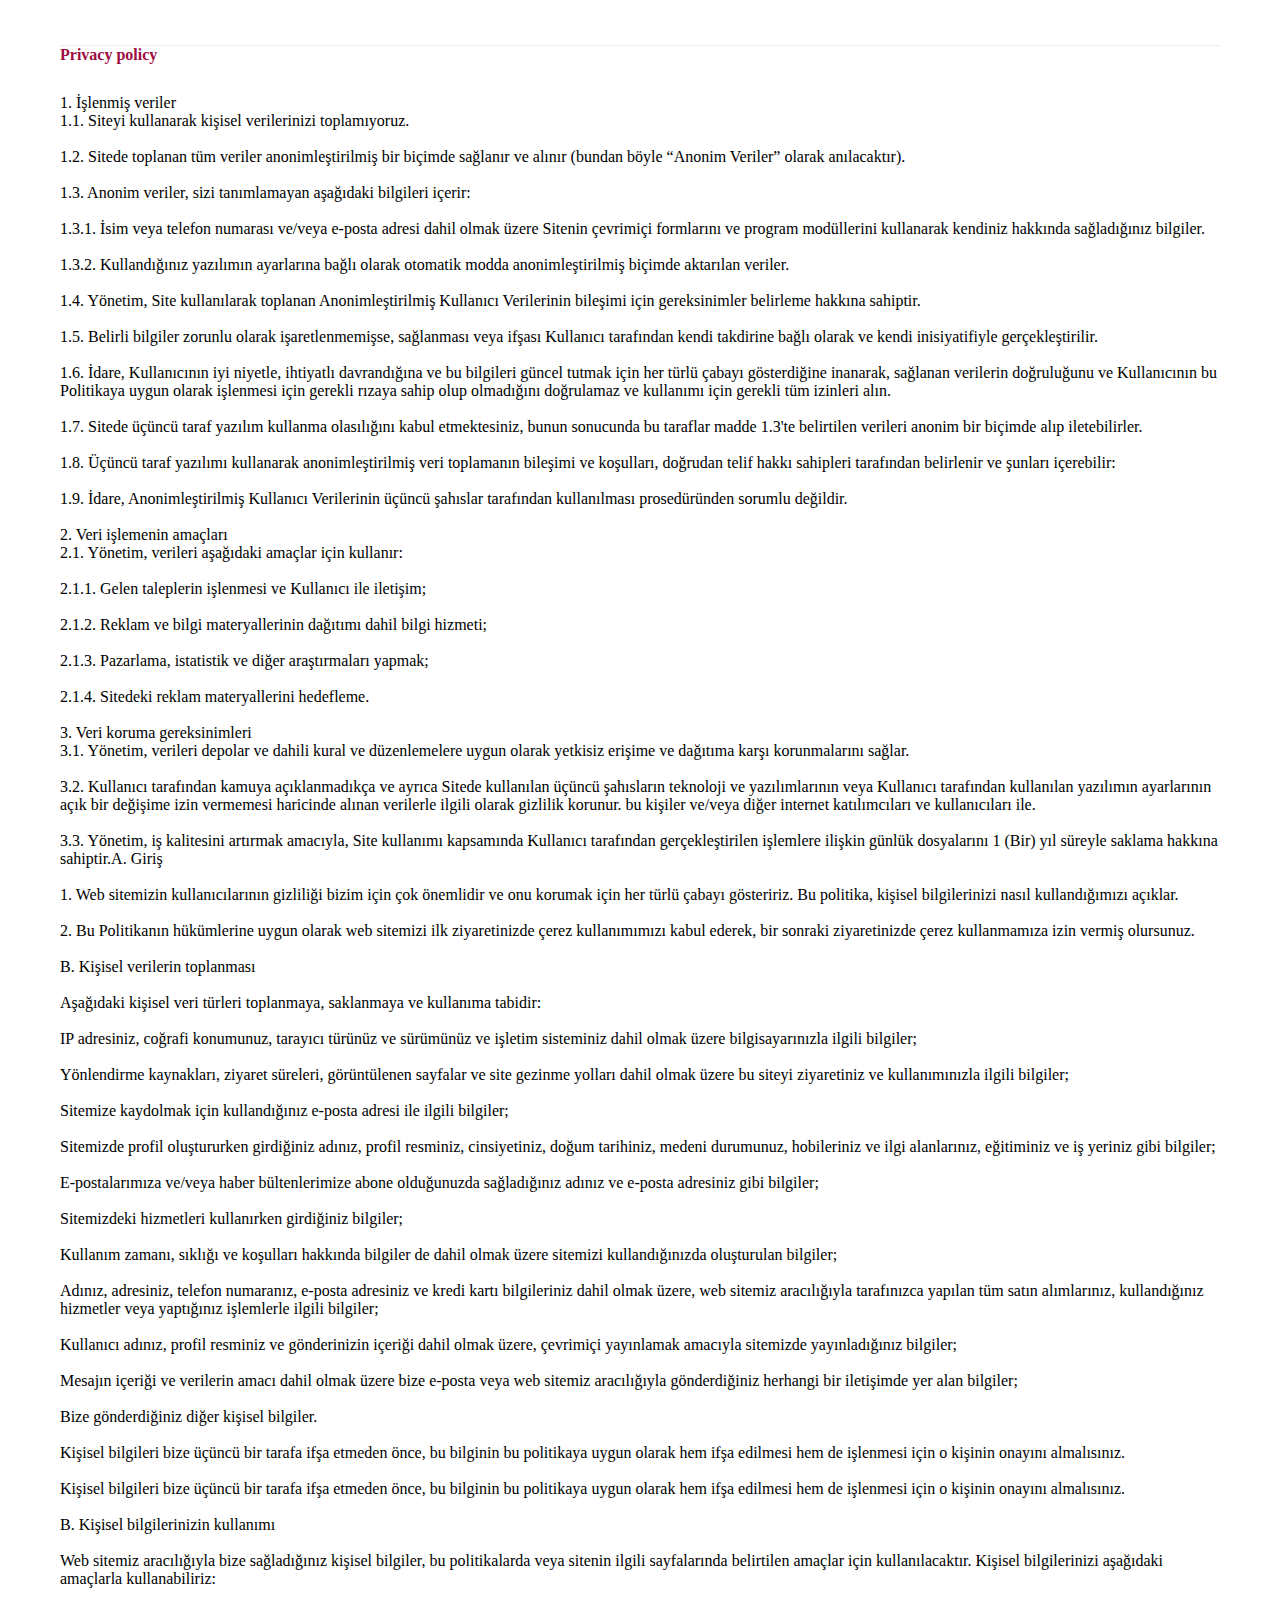
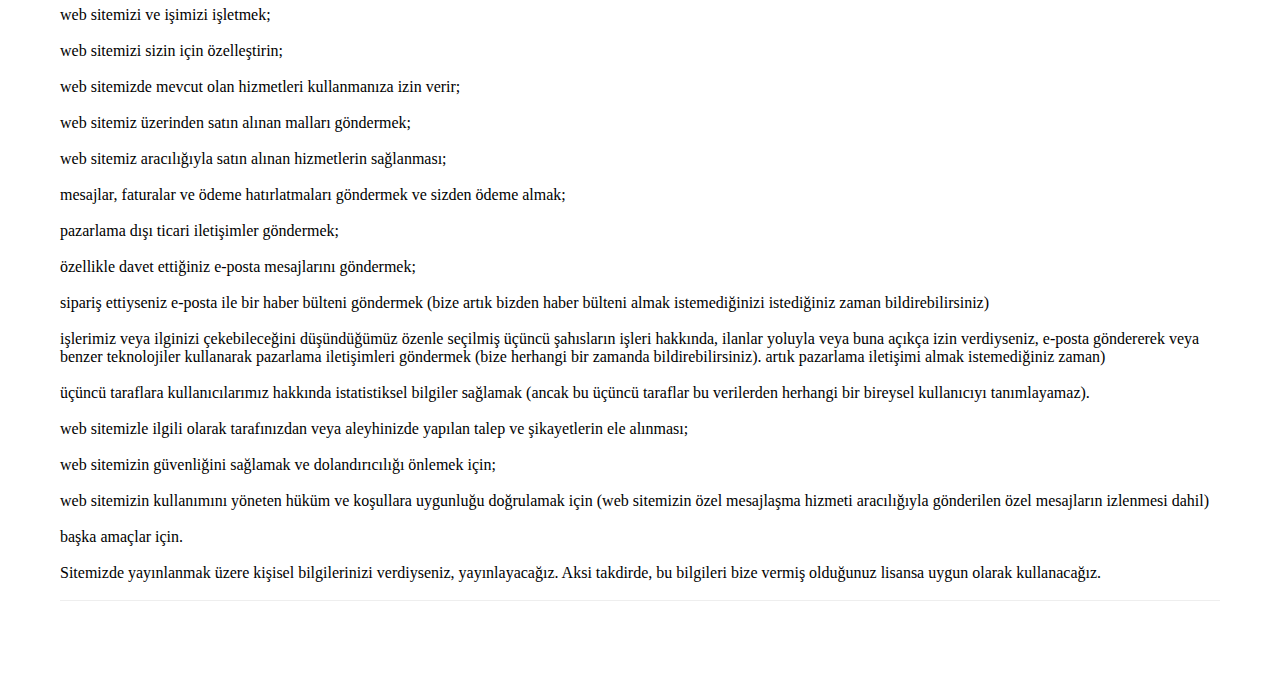
<file: policy.html>
<!DOCTYPE html>
<html>
<head>
    <meta charset="utf-8"/>
    <meta http-equiv="Content-Type" content="text/html; charset=utf-8"/>
    <meta name="viewport" content="width=device-width, initial-scale=1.0"/> <!--metatextblock--> <title>Pool Legends</title>
    <meta name="description"
          content="Pool Legends ile en iyi pin-up bilardo deneyimini yaşayın! Masaların efendisi olun, rakiplerinizi yenin ve pin-up temalı ödülleri kazanın! Bilardo ustalığınızı gösterme zamanı!"/>
    <meta property="og:url" content="page56832449.html"/>
    <meta property="og:title" content="Pool Legends"/>
    <meta property="og:description"
          content="Pool Legends ile en iyi pin-up bilardo deneyimini yaşayın! Masaların efendisi olun, rakiplerinizi yenin ve pin-up temalı ödülleri kazanın! Bilardo ustalığınızı gösterme zamanı!"/>
    <meta property="og:type" content="website"/>
    <meta property="og:image" content="images/tild6435-3932-4932-a561-346162636466___23.png"/>
    <link rel="canonical" href="index.html"> <!--/metatextblock-->
    <meta name="format-detection" content="telephone=no"/>
    <meta http-equiv="x-dns-prefetch-control" content="on">
    <link rel="dns-prefetch" href="https://ws.tildacdn.com">
    <link rel="apple-touch-icon" sizes="180x180" href="favicon/apple-touch-icon.png">
    <link rel="icon" type="image/png" sizes="32x32" href="favicon/favicon-48x48.png">
    <link rel="manifest" href="favicon/site.webmanifest">  <!-- Assets -->
    <script src="https://neo.tildacdn.com/js/tilda-fallback-1.0.min.js" async charset="utf-8"></script>
    <link rel="stylesheet" href="css/tilda-grid-3.0.min.css" type="text/css" media="all" onerror="this.loaderr='y';"/>
    <link rel="stylesheet" href="css/tilda-blocks-page56832449.min.css?t=1729496826" type="text/css" media="all"
          onerror="this.loaderr='y';"/>
    <link rel="stylesheet" href="css/fonts-tildasans.css" type="text/css" media="all" onerror="this.loaderr='y';"/>
    <script nomodule src="js/tilda-polyfill-1.0.min.js" charset="utf-8"></script>
    <script type="text/javascript">function t_onReady(func) {
        if (document.readyState != 'loading') {
            func();
        } else {
            document.addEventListener('DOMContentLoaded', func);
        }
    }

    function t_onFuncLoad(funcName, okFunc, time) {
        if (typeof window[funcName] === 'function') {
            okFunc();
        } else {
            setTimeout(function () {
                t_onFuncLoad(funcName, okFunc, time);
            }, (time || 100));
        }
    }</script>
    <script src="js/tilda-scripts-3.0.min.js" charset="utf-8" defer onerror="this.loaderr='y';"></script>
    <script src="js/tilda-blocks-page56832449.min.js?t=1729496826" charset="utf-8" async
            onerror="this.loaderr='y';"></script>
    <script src="js/lazyload-1.3.min.export.js" charset="utf-8" async onerror="this.loaderr='y';"></script>
    <script src="js/tilda-menu-1.0.min.js" charset="utf-8" async onerror="this.loaderr='y';"></script>
    <script src="js/tilda-skiplink-1.0.min.js" charset="utf-8" async onerror="this.loaderr='y';"></script>
    <script src="js/tilda-events-1.0.min.js" charset="utf-8" async onerror="this.loaderr='y';"></script>
    <script type="text/javascript">window.dataLayer = window.dataLayer || [];</script>
    <script type="text/javascript">(function () {
        if ((/bot|google|yandex|baidu|bing|msn|duckduckbot|teoma|slurp|crawler|spider|robot|crawling|facebook/i.test(navigator.userAgent)) === false && typeof (sessionStorage) != 'undefined' && sessionStorage.getItem('visited') !== 'y' && document.visibilityState) {
            var style = document.createElement('style');
            style.type = 'text/css';
            style.innerHTML = '@media screen and (min-width: 980px) {.t-records {opacity: 0;}.t-records_animated {-webkit-transition: opacity ease-in-out .2s;-moz-transition: opacity ease-in-out .2s;-o-transition: opacity ease-in-out .2s;transition: opacity ease-in-out .2s;}.t-records.t-records_visible {opacity: 1;}}';
            document.getElementsByTagName('head')[0].appendChild(style);

            function t_setvisRecs() {
                var alr = document.querySelectorAll('.t-records');
                Array.prototype.forEach.call(alr, function (el) {
                    el.classList.add("t-records_animated");
                });
                setTimeout(function () {
                    Array.prototype.forEach.call(alr, function (el) {
                        el.classList.add("t-records_visible");
                    });
                    sessionStorage.setItem("visited", "y");
                }, 400);
            }

            document.addEventListener('DOMContentLoaded', t_setvisRecs);
        }
    })();</script>
</head>
<body class="t-body" style="margin:0;"> <!--allrecords-->
<div id="allrecords" data-tilda-export="yes" class="t-records" data-hook="blocks-collection-content-node"
     data-tilda-project-id="10581919" data-tilda-page-id="54797911"
     data-tilda-formskey="9717782c923daea6bb947eae10581919" data-tilda-cookie="no" data-tilda-lazy="yes"
     data-tilda-project-lang="EN" data-tilda-root-zone="one">
    <div id="rec797620690" class="r t-rec t-rec_pt_45 t-rec_pb_90" style="padding-top:45px;padding-bottom:90px; "
         data-animationappear="off" data-record-type="585"><!-- T585 -->
        <div class="t585">
            <div class="t-container">
                <div class="t-col t-col_12 ">
                    <div class="t585__accordion" data-accordion="false" data-scroll-to-expanded="false">
                        <div class="t585__wrapper">
                            <div class="t585__header t585__opened" style="border-top: 1px solid #eee;margin-bottom: 30px;">
                                <span class="t585__title t-name t-name_xl" field="li_title__4303175426422"><strong
                                        style="color: rgb(158, 13, 65);">Privacy policy</strong></span><span
                                    class="t585__circle" style="background-color: #eee;"></span></span>
                            </div>
                            <div class="t585__content"
                                 id="accordion1_797620690"
                                 style="display:block">
                                <div class="t585__textwrapper">
                                    <div class="t585__text t-descr t-descr_xs" field="li_descr__4303175426422">1.
                                        İşlenmiş veriler<br/>1.1. Siteyi kullanarak kişisel verilerinizi
                                        toplamıyoruz.<br/><br/>1.2. Sitede toplanan tüm veriler anonimleştirilmiş bir
                                        biçimde sağlanır ve alınır (bundan böyle “Anonim Veriler” olarak
                                        anılacaktır).<br/><br/>1.3. Anonim veriler, sizi tanımlamayan aşağıdaki
                                        bilgileri içerir:<br/><br/>1.3.1. İsim veya telefon numarası ve/veya e-posta
                                        adresi dahil olmak üzere Sitenin çevrimiçi formlarını ve program modüllerini
                                        kullanarak kendiniz hakkında sağladığınız bilgiler.<br/><br/>1.3.2.
                                        Kullandığınız yazılımın ayarlarına bağlı olarak otomatik modda anonimleştirilmiş
                                        biçimde aktarılan veriler.<br/><br/>1.4. Yönetim, Site kullanılarak toplanan
                                        Anonimleştirilmiş Kullanıcı Verilerinin bileşimi için gereksinimler belirleme
                                        hakkına sahiptir.<br/><br/>1.5. Belirli bilgiler zorunlu olarak
                                        işaretlenmemişse, sağlanması veya ifşası Kullanıcı tarafından kendi takdirine
                                        bağlı olarak ve kendi inisiyatifiyle gerçekleştirilir.<br/><br/>1.6. İdare,
                                        Kullanıcının iyi niyetle, ihtiyatlı davrandığına ve bu bilgileri güncel tutmak
                                        için her türlü çabayı gösterdiğine inanarak, sağlanan verilerin doğruluğunu ve
                                        Kullanıcının bu Politikaya uygun olarak işlenmesi için gerekli rızaya sahip olup
                                        olmadığını doğrulamaz ve kullanımı için gerekli tüm izinleri alın.<br/><br/>1.7.
                                        Sitede üçüncü taraf yazılım kullanma olasılığını kabul etmektesiniz, bunun
                                        sonucunda bu taraflar madde 1.3'te belirtilen verileri anonim bir biçimde alıp
                                        iletebilirler.<br/><br/>1.8. Üçüncü taraf yazılımı kullanarak anonimleştirilmiş
                                        veri toplamanın bileşimi ve koşulları, doğrudan telif hakkı sahipleri tarafından
                                        belirlenir ve şunları içerebilir:<br/><br/>1.9. İdare, Anonimleştirilmiş
                                        Kullanıcı Verilerinin üçüncü şahıslar tarafından kullanılması prosedüründen
                                        sorumlu değildir.<br/><br/>2. Veri işlemenin amaçları<br/>2.1. Yönetim, verileri
                                        aşağıdaki amaçlar için kullanır:<br/><br/>2.1.1. Gelen taleplerin işlenmesi ve
                                        Kullanıcı ile iletişim;<br/><br/>2.1.2. Reklam ve bilgi materyallerinin dağıtımı
                                        dahil bilgi hizmeti;<br/><br/>2.1.3. Pazarlama, istatistik ve diğer
                                        araştırmaları yapmak;<br/><br/>2.1.4. Sitedeki reklam materyallerini
                                        hedefleme.<br/><br/>3. Veri koruma gereksinimleri<br/>3.1. Yönetim, verileri
                                        depolar ve dahili kural ve düzenlemelere uygun olarak yetkisiz erişime ve
                                        dağıtıma karşı korunmalarını sağlar.<br/><br/>3.2. Kullanıcı tarafından kamuya
                                        açıklanmadıkça ve ayrıca Sitede kullanılan üçüncü şahısların teknoloji ve
                                        yazılımlarının veya Kullanıcı tarafından kullanılan yazılımın ayarlarının açık
                                        bir değişime izin vermemesi haricinde alınan verilerle ilgili olarak gizlilik
                                        korunur. bu kişiler ve/veya diğer internet katılımcıları ve kullanıcıları
                                        ile.<br/><br/>3.3. Yönetim, iş kalitesini artırmak amacıyla, Site kullanımı
                                        kapsamında Kullanıcı tarafından gerçekleştirilen işlemlere ilişkin günlük
                                        dosyalarını 1 (Bir) yıl süreyle saklama hakkına sahiptir.A. Giriş<br/><br/>1.
                                        Web sitemizin kullanıcılarının gizliliği bizim için çok önemlidir ve onu korumak
                                        için her türlü çabayı gösteririz. Bu politika, kişisel bilgilerinizi nasıl
                                        kullandığımızı açıklar.<br/><br/>2. Bu Politikanın hükümlerine uygun olarak web
                                        sitemizi ilk ziyaretinizde çerez kullanımımızı kabul ederek, bir sonraki
                                        ziyaretinizde çerez kullanmamıza izin vermiş olursunuz.<br/><br/>B. Kişisel
                                        verilerin toplanması<br/><br/>Aşağıdaki kişisel veri türleri toplanmaya,
                                        saklanmaya ve kullanıma tabidir:<br/><br/>IP adresiniz, coğrafi konumunuz,
                                        tarayıcı türünüz ve sürümünüz ve işletim sisteminiz dahil olmak üzere
                                        bilgisayarınızla ilgili bilgiler;<br/><br/>Yönlendirme kaynakları, ziyaret
                                        süreleri, görüntülenen sayfalar ve site gezinme yolları dahil olmak üzere bu
                                        siteyi ziyaretiniz ve kullanımınızla ilgili bilgiler;<br/><br/>Sitemize
                                        kaydolmak için kullandığınız e-posta adresi ile ilgili bilgiler;<br/><br/>Sitemizde
                                        profil oluştururken girdiğiniz adınız, profil resminiz, cinsiyetiniz, doğum
                                        tarihiniz, medeni durumunuz, hobileriniz ve ilgi alanlarınız, eğitiminiz ve iş
                                        yeriniz gibi bilgiler;<br/><br/>E-postalarımıza ve/veya haber bültenlerimize
                                        abone olduğunuzda sağladığınız adınız ve e-posta adresiniz gibi
                                        bilgiler;<br/><br/>Sitemizdeki hizmetleri kullanırken girdiğiniz
                                        bilgiler;<br/><br/>Kullanım zamanı, sıklığı ve koşulları hakkında bilgiler de
                                        dahil olmak üzere sitemizi kullandığınızda oluşturulan bilgiler;<br/><br/>Adınız,
                                        adresiniz, telefon numaranız, e-posta adresiniz ve kredi kartı bilgileriniz
                                        dahil olmak üzere, web sitemiz aracılığıyla tarafınızca yapılan tüm satın
                                        alımlarınız, kullandığınız hizmetler veya yaptığınız işlemlerle ilgili bilgiler;<br/><br/>Kullanıcı
                                        adınız, profil resminiz ve gönderinizin içeriği dahil olmak üzere, çevrimiçi
                                        yayınlamak amacıyla sitemizde yayınladığınız bilgiler;<br/><br/>Mesajın içeriği
                                        ve verilerin amacı dahil olmak üzere bize e-posta veya web sitemiz aracılığıyla
                                        gönderdiğiniz herhangi bir iletişimde yer alan bilgiler;<br/><br/>Bize
                                        gönderdiğiniz diğer kişisel bilgiler.<br/><br/>Kişisel bilgileri bize üçüncü bir
                                        tarafa ifşa etmeden önce, bu bilginin bu politikaya uygun olarak hem ifşa
                                        edilmesi hem de işlenmesi için o kişinin onayını almalısınız.<br/><br/>Kişisel
                                        bilgileri bize üçüncü bir tarafa ifşa etmeden önce, bu bilginin bu politikaya
                                        uygun olarak hem ifşa edilmesi hem de işlenmesi için o kişinin onayını
                                        almalısınız.<br/><br/>B. Kişisel bilgilerinizin kullanımı<br/><br/>Web sitemiz
                                        aracılığıyla bize sağladığınız kişisel bilgiler, bu politikalarda veya sitenin
                                        ilgili sayfalarında belirtilen amaçlar için kullanılacaktır. Kişisel
                                        bilgilerinizi aşağıdaki amaçlarla kullanabiliriz:<br/><br/>web sitemizi ve
                                        işimizi işletmek;<br/><br/>web sitemizi sizin için özelleştirin;<br/><br/>web
                                        sitemizde mevcut olan hizmetleri kullanmanıza izin verir;<br/><br/>web sitemiz
                                        üzerinden satın alınan malları göndermek;<br/><br/>web sitemiz aracılığıyla
                                        satın alınan hizmetlerin sağlanması;<br/><br/>mesajlar, faturalar ve ödeme
                                        hatırlatmaları göndermek ve sizden ödeme almak;<br/><br/>pazarlama dışı ticari
                                        iletişimler göndermek;<br/><br/>özellikle davet ettiğiniz e-posta mesajlarını
                                        göndermek;<br/><br/>sipariş ettiyseniz e-posta ile bir haber bülteni göndermek
                                        (bize artık bizden haber bülteni almak istemediğinizi istediğiniz zaman
                                        bildirebilirsiniz)<br/><br/>işlerimiz veya ilginizi çekebileceğini düşündüğümüz
                                        özenle seçilmiş üçüncü şahısların işleri hakkında, ilanlar yoluyla veya buna
                                        açıkça izin verdiyseniz, e-posta göndererek veya benzer teknolojiler kullanarak
                                        pazarlama iletişimleri göndermek (bize herhangi bir zamanda bildirebilirsiniz).
                                        artık pazarlama iletişimi almak istemediğiniz zaman)<br/><br/>üçüncü taraflara
                                        kullanıcılarımız hakkında istatistiksel bilgiler sağlamak (ancak bu üçüncü
                                        taraflar bu verilerden herhangi bir bireysel kullanıcıyı
                                        tanımlayamaz).<br/><br/>web sitemizle ilgili olarak tarafınızdan veya
                                        aleyhinizde yapılan talep ve şikayetlerin ele alınması;<br/><br/>web sitemizin
                                        güvenliğini sağlamak ve dolandırıcılığı önlemek için;<br/><br/>web sitemizin
                                        kullanımını yöneten hüküm ve koşullara uygunluğu doğrulamak için (web sitemizin
                                        özel mesajlaşma hizmeti aracılığıyla gönderilen özel mesajların izlenmesi dahil)<br/><br/>başka
                                        amaçlar için.<br/><br/>Sitemizde yayınlanmak üzere kişisel bilgilerinizi
                                        verdiyseniz, yayınlayacağız. Aksi takdirde, bu bilgileri bize vermiş olduğunuz
                                        lisansa uygun olarak kullanacağız.<br/><br/></div>
                                </div>
                            </div>
                        </div>
                    </div>
                    <div class="t585__border" style="height: 1px; background-color: #eee;"></div>
                </div>
            </div>
        </div>
        <script>t_onReady(function () {
            t_onFuncLoad('t585_init', function () {
                t585_init('797620690');
            });
        });</script>
    </div>
</div><!--/allrecords-->
<script type="text/javascript">
window.tildastatcookie = 'no';
setTimeout(function () {
    (function (d, w, k, o, g) {
        var n = d.getElementsByTagName(o)[0], s = d.createElement(o), f = function () {
            n.parentNode.insertBefore(s, n);
        };
        s.type = "text/javascript";
        s.async = true;
        s.key = k;
        s.id = "tildastatscript";
        s.src = g;
        if (w.opera == "[object Opera]") {
            d.addEventListener("DOMContentLoaded", f, false);
        } else {
            f();
        }
    })(document, window, 'b21c9813a8a53cde931e9dfa61f56bbd', 'script', 'js/tilda-stat-1.0.min.js');
}, 2000);</script>
</body>
<script type="application/ld+json">
    {
        "@context": "https://schema.org",
        "@type": "Organization",
        "name": "Pool Legends",
        "url": "",
        "logo": "/favicon/favicon.ico"
    }
</script>
<script type="application/ld+json">
    {
        "@context": "https://schema.org",
        "@type": "WPHeader",
        "headline": "Pool Legends",
        "description": "Pool Legends ile en iyi pin-up bilardo deneyimini yaşayın! Masaların efendisi olun, rakiplerinizi yenin ve pin-up temalı ödülleri kazanın! Bilardo ustalığınızı gösterme zamanı!",
        "publisher": {
            "@type": "Organization",
            "name": "Pool Legends",
            "logo": {
                "@type": "ImageObject",
                "url": "/favicon/favicon.ico"
            }
        }
    }
</script>
<script type="application/ld+json">
    {
        "@context": "https://schema.org",
        "@type": "WebPage",
        "name": "Pool Legends",
        "description": "Pool Legends ile en iyi pin-up bilardo deneyimini yaşayın! Masaların efendisi olun, rakiplerinizi yenin ve pin-up temalı ödülleri kazanın! Bilardo ustalığınızı gösterme zamanı!",
        "publisher": {
            "@type": "Organization",
            "name": "Pool Legends"
        },
        "license": "A license document that applies to this content, typically indicated by URL"
    }
</script>
<script type="application/ld+json">
    {
        "@context": "https://schema.org",
        "@type": "SiteNavigationElement",
        "name": "Main Navigation",
        "url": "",
        "hasPart": [
            {
                "@type": "WebPage",
                "name": "Home",
                "url": ""
            },
            {
                "@type": "WebPage",
                "name": "Policy",
                "url": "/policy.html"
            },
            {
                "@type": "WebPage",
                "name": "Terms of Conditions",
                "url": "/terms.html"
            }
        ]
    }
</script>

</html>
</file>
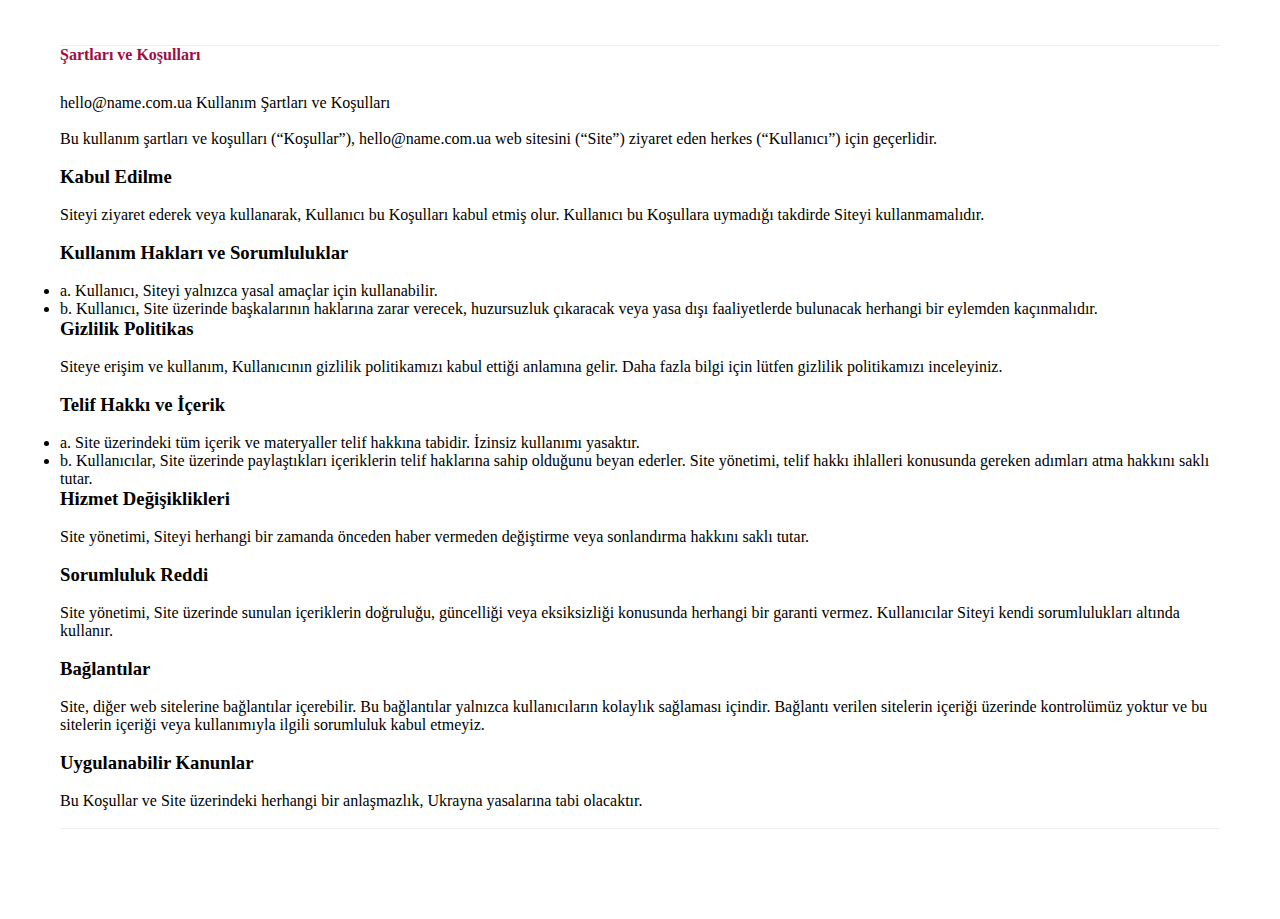
<file: terms.html>
<!DOCTYPE html>
<html>
<head>
    <meta charset="utf-8"/>
    <meta http-equiv="Content-Type" content="text/html; charset=utf-8"/>
    <meta name="viewport" content="width=device-width, initial-scale=1.0"/> <!--metatextblock--> <title>Pool Legends</title>
    <meta name="description"
          content="Pool Legends ile en iyi pin-up bilardo deneyimini yaşayın! Masaların efendisi olun, rakiplerinizi yenin ve pin-up temalı ödülleri kazanın! Bilardo ustalığınızı gösterme zamanı!"/>
    <meta property="og:url" content="page56832449.html"/>
    <meta property="og:title" content="Pool Legends"/>
    <meta property="og:description"
          content="Pool Legends ile en iyi pin-up bilardo deneyimini yaşayın! Masaların efendisi olun, rakiplerinizi yenin ve pin-up temalı ödülleri kazanın! Bilardo ustalığınızı gösterme zamanı!"/>
    <meta property="og:type" content="website"/>
    <meta property="og:image" content="images/tild6435-3932-4932-a561-346162636466___23.png"/>
    <link rel="canonical" href="index.html"> <!--/metatextblock-->
    <meta name="format-detection" content="telephone=no"/>
    <meta http-equiv="x-dns-prefetch-control" content="on">
    <link rel="dns-prefetch" href="https://ws.tildacdn.com">
    <link rel="apple-touch-icon" sizes="180x180" href="favicon/apple-touch-icon.png">
    <link rel="icon" type="image/png" sizes="32x32" href="favicon/favicon-48x48.png">
    <link rel="manifest" href="favicon/site.webmanifest">  <!-- Assets -->
    <script src="https://neo.tildacdn.com/js/tilda-fallback-1.0.min.js" async charset="utf-8"></script>
    <link rel="stylesheet" href="css/tilda-grid-3.0.min.css" type="text/css" media="all" onerror="this.loaderr='y';"/>
    <link rel="stylesheet" href="css/tilda-blocks-page56832449.min.css?t=1729496826" type="text/css" media="all"
          onerror="this.loaderr='y';"/>
    <link rel="stylesheet" href="css/fonts-tildasans.css" type="text/css" media="all" onerror="this.loaderr='y';"/>
    <script nomodule src="js/tilda-polyfill-1.0.min.js" charset="utf-8"></script>
    <script type="text/javascript">function t_onReady(func) {
        if (document.readyState != 'loading') {
            func();
        } else {
            document.addEventListener('DOMContentLoaded', func);
        }
    }

    function t_onFuncLoad(funcName, okFunc, time) {
        if (typeof window[funcName] === 'function') {
            okFunc();
        } else {
            setTimeout(function () {
                t_onFuncLoad(funcName, okFunc, time);
            }, (time || 100));
        }
    }</script>
    <script src="js/tilda-scripts-3.0.min.js" charset="utf-8" defer onerror="this.loaderr='y';"></script>
    <script src="js/tilda-blocks-page56832449.min.js?t=1729496826" charset="utf-8" async
            onerror="this.loaderr='y';"></script>
    <script src="js/lazyload-1.3.min.export.js" charset="utf-8" async onerror="this.loaderr='y';"></script>
    <script src="js/tilda-menu-1.0.min.js" charset="utf-8" async onerror="this.loaderr='y';"></script>
    <script src="js/tilda-skiplink-1.0.min.js" charset="utf-8" async onerror="this.loaderr='y';"></script>
    <script src="js/tilda-events-1.0.min.js" charset="utf-8" async onerror="this.loaderr='y';"></script>
    <script type="text/javascript">window.dataLayer = window.dataLayer || [];</script>
    <script type="text/javascript">(function () {
        if ((/bot|google|yandex|baidu|bing|msn|duckduckbot|teoma|slurp|crawler|spider|robot|crawling|facebook/i.test(navigator.userAgent)) === false && typeof (sessionStorage) != 'undefined' && sessionStorage.getItem('visited') !== 'y' && document.visibilityState) {
            var style = document.createElement('style');
            style.type = 'text/css';
            style.innerHTML = '@media screen and (min-width: 980px) {.t-records {opacity: 0;}.t-records_animated {-webkit-transition: opacity ease-in-out .2s;-moz-transition: opacity ease-in-out .2s;-o-transition: opacity ease-in-out .2s;transition: opacity ease-in-out .2s;}.t-records.t-records_visible {opacity: 1;}}';
            document.getElementsByTagName('head')[0].appendChild(style);

            function t_setvisRecs() {
                var alr = document.querySelectorAll('.t-records');
                Array.prototype.forEach.call(alr, function (el) {
                    el.classList.add("t-records_animated");
                });
                setTimeout(function () {
                    Array.prototype.forEach.call(alr, function (el) {
                        el.classList.add("t-records_visible");
                    });
                    sessionStorage.setItem("visited", "y");
                }, 400);
            }

            document.addEventListener('DOMContentLoaded', t_setvisRecs);
        }
    })();</script>
</head>
<body class="t-body" style="margin:0;"> <!--allrecords-->
<div id="allrecords" data-tilda-export="yes" class="t-records" data-hook="blocks-collection-content-node"
     data-tilda-project-id="10581919" data-tilda-page-id="54797911"
     data-tilda-formskey="9717782c923daea6bb947eae10581919" data-tilda-cookie="no" data-tilda-lazy="yes"
     data-tilda-project-lang="EN" data-tilda-root-zone="one">
    <div id="rec797620690" class="r t-rec t-rec_pt_45 t-rec_pb_90" style="padding-top:45px;padding-bottom:90px; "
         data-animationappear="off" data-record-type="585"><!-- T585 -->
        <div class="t585">
            <div class="t-container">
                <div class="t-col t-col_12 ">
                    <div class="t585__accordion" data-accordion="false" data-scroll-to-expanded="false">
                        <div class="t585__wrapper">
                            <div class="t585__header t585__opened" style="border-top: 1px solid #eee;margin-bottom: 30px;">
                                <span class="t585__title t-name t-name_xl" field="li_title__4303175426422"><strong
                                        style="color: rgb(158, 13, 65);">Şartları ve Koşulları</strong></span><span
                                    class="t585__circle" style="background-color: #eee;"></span></span>
                            </div>
                            <div class="t585__content"
                                 id="accordion1_797620690"
                                 style="display:block">
                                <div class="t585__textwrapper">
                                    <div class="t585__text t-descr t-descr_xs" field="li_descr__4303175426422">
                                        <p>hello@name.com.ua Kullanım Şartları ve Koşulları</p><br/>
                                        <p>Bu kullanım şartları ve koşulları (“Koşullar”), hello@name.com.ua web sitesini (“Site”) ziyaret eden herkes (“Kullanıcı”) için geçerlidir.</p><br/>
                                        <h3>Kabul Edilme</h3><br/>
                                        <p>Siteyi ziyaret ederek veya kullanarak, Kullanıcı bu Koşulları kabul etmiş olur. Kullanıcı bu Koşullara uymadığı takdirde Siteyi kullanmamalıdır.</p><br/>
                                        <h3>Kullanım Hakları ve Sorumluluklar</h3><br/>
                                        <li>a. Kullanıcı, Siteyi yalnızca yasal amaçlar için kullanabilir.</li>
                                        <li>b. Kullanıcı, Site üzerinde başkalarının haklarına zarar verecek, huzursuzluk çıkaracak veya yasa dışı faaliyetlerde bulunacak herhangi bir eylemden kaçınmalıdır.</li>
                                        <h3>Gizlilik Politikas</h3><br/>
                                        <p>Siteye erişim ve kullanım, Kullanıcının gizlilik politikamızı kabul ettiği anlamına gelir. Daha fazla bilgi için lütfen gizlilik politikamızı inceleyiniz.</p><br/>
                                        <h3>Telif Hakkı ve İçerik</h3><br/>
                                        <li>a. Site üzerindeki tüm içerik ve materyaller telif hakkına tabidir. İzinsiz kullanımı yasaktır.</li>
                                        <li>b. Kullanıcılar, Site üzerinde paylaştıkları içeriklerin telif haklarına sahip olduğunu beyan ederler. Site yönetimi, telif hakkı ihlalleri konusunda gereken adımları atma hakkını saklı tutar.</li>
                                        <h3>Hizmet Değişiklikleri</h3><br/>
                                        <p>Site yönetimi, Siteyi herhangi bir zamanda önceden haber vermeden değiştirme veya sonlandırma hakkını saklı tutar.</p><br/>
                                        <h3>Sorumluluk Reddi</h3><br/>
                                        <p>Site yönetimi, Site üzerinde sunulan içeriklerin doğruluğu, güncelliği veya eksiksizliği konusunda herhangi bir garanti vermez. Kullanıcılar Siteyi kendi sorumlulukları altında kullanır.</p><br/>
                                        <h3>Bağlantılar</h3><br/>
                                        <p>Site, diğer web sitelerine bağlantılar içerebilir. Bu bağlantılar yalnızca kullanıcıların kolaylık sağlaması içindir. Bağlantı verilen sitelerin içeriği üzerinde kontrolümüz yoktur ve bu sitelerin içeriği veya kullanımıyla ilgili sorumluluk kabul etmeyiz.</p><br/>
                                        <h3>Uygulanabilir Kanunlar</h3><br/>
                                        <p>Bu Koşullar ve Site üzerindeki herhangi bir anlaşmazlık, Ukrayna yasalarına tabi olacaktır.</p><br/>
                                    </div>
                                </div>
                            </div>
                        </div>
                    </div>
                    <div class="t585__border" style="height: 1px; background-color: #eee;"></div>
                </div>
            </div>
        </div>
        <script>t_onReady(function () {
            t_onFuncLoad('t585_init', function () {
                t585_init('797620690');
            });
        });</script>
    </div>
</div><!--/allrecords-->
<script type="text/javascript">
window.tildastatcookie = 'no';
setTimeout(function () {
    (function (d, w, k, o, g) {
        var n = d.getElementsByTagName(o)[0], s = d.createElement(o), f = function () {
            n.parentNode.insertBefore(s, n);
        };
        s.type = "text/javascript";
        s.async = true;
        s.key = k;
        s.id = "tildastatscript";
        s.src = g;
        if (w.opera == "[object Opera]") {
            d.addEventListener("DOMContentLoaded", f, false);
        } else {
            f();
        }
    })(document, window, 'b21c9813a8a53cde931e9dfa61f56bbd', 'script', 'js/tilda-stat-1.0.min.js');
}, 2000);</script>
</body>
<script type="application/ld+json">
    {
        "@context": "https://schema.org",
        "@type": "Organization",
        "name": "Pool Legends",
        "url": "",
        "logo": "/favicon/favicon.ico"
    }
</script>
<script type="application/ld+json">
    {
        "@context": "https://schema.org",
        "@type": "WPHeader",
        "headline": "Pool Legends",
        "description": "Pool Legends ile en iyi pin-up bilardo deneyimini yaşayın! Masaların efendisi olun, rakiplerinizi yenin ve pin-up temalı ödülleri kazanın! Bilardo ustalığınızı gösterme zamanı!",
        "publisher": {
            "@type": "Organization",
            "name": "Pool Legends",
            "logo": {
                "@type": "ImageObject",
                "url": "/favicon/favicon.ico"
            }
        }
    }
</script>
<script type="application/ld+json">
    {
        "@context": "https://schema.org",
        "@type": "WebPage",
        "name": "Pool Legends",
        "description": "Pool Legends ile en iyi pin-up bilardo deneyimini yaşayın! Masaların efendisi olun, rakiplerinizi yenin ve pin-up temalı ödülleri kazanın! Bilardo ustalığınızı gösterme zamanı!",
        "publisher": {
            "@type": "Organization",
            "name": "Pool Legends"
        },
        "license": "A license document that applies to this content, typically indicated by URL"
    }
</script>
<script type="application/ld+json">
    {
        "@context": "https://schema.org",
        "@type": "SiteNavigationElement",
        "name": "Main Navigation",
        "url": "",
        "hasPart": [
            {
                "@type": "WebPage",
                "name": "Home",
                "url": ""
            },
            {
                "@type": "WebPage",
                "name": "Policy",
                "url": "/policy.html"
            },
            {
                "@type": "WebPage",
                "name": "Terms of Conditions",
                "url": "/terms.html"
            }
        ]
    }
</script>

</html>
</file>
<file: css/fonts-tildasans.css>
@font-face {
  font-family: 'TildaSans';
  font-style: normal;
  font-weight: 250 1000;
  src: url('https://static.tildacdn.com/fonts/tildasans/TildaSans-VF.woff2') format('woff2-variations'),
       url('https://static.tildacdn.com/fonts/tildasans/TildaSans-VF.woff') format('woff-variations');     
}
@font-face {
  font-family: 'TildaSans';
  font-style: normal;
  font-weight: 300;
  src: url('https://static.tildacdn.com/fonts/tildasans/TildaSans-Light.eot');
  src: url('https://static.tildacdn.com/fonts/tildasans/TildaSans-Light.eot?#iefix') format('embedded-opentype'),
       url('https://static.tildacdn.com/fonts/tildasans/TildaSans-VF.woff2') format('woff2-variations'),
       url('https://static.tildacdn.com/fonts/tildasans/TildaSans-VF.woff') format('woff-variations'),
       url('https://static.tildacdn.com/fonts/tildasans/TildaSans-Light.woff2') format('woff2'),
       url('https://static.tildacdn.com/fonts/tildasans/TildaSans-Light.woff') format('woff');
}
@font-face {
  font-family: 'TildaSans';
  font-style: normal;
  font-weight: 400;
  src: url('https://static.tildacdn.com/fonts/tildasans/TildaSans-Regular.eot');
  src: url('https://static.tildacdn.com/fonts/tildasans/TildaSans-Regular.eot?#iefix') format('embedded-opentype'),
       url('https://static.tildacdn.com/fonts/tildasans/TildaSans-VF.woff2') format('woff2-variations'),
       url('https://static.tildacdn.com/fonts/tildasans/TildaSans-VF.woff') format('woff-variations'),  
       url('https://static.tildacdn.com/fonts/tildasans/TildaSans-Regular.woff2') format('woff2'),
       url('https://static.tildacdn.com/fonts/tildasans/TildaSans-Regular.woff') format('woff');
}
@font-face {
  font-family: 'TildaSans';
  font-style: normal;
  font-weight: 500;
  src: url('https://static.tildacdn.com/fonts/tildasans/TildaSans-Medium.eot');
  src: url('https://static.tildacdn.com/fonts/tildasans/TildaSans-Medium.eot?#iefix') format('embedded-opentype'),
       url('https://static.tildacdn.com/fonts/tildasans/TildaSans-VF.woff2') format('woff2-variations'),
       url('https://static.tildacdn.com/fonts/tildasans/TildaSans-VF.woff') format('woff-variations'),  
       url('https://static.tildacdn.com/fonts/tildasans/TildaSans-Medium.woff2') format('woff2'),
       url('https://static.tildacdn.com/fonts/tildasans/TildaSans-Medium.woff') format('woff');
}
@font-face {
  font-family: 'TildaSans';
  font-style: normal;
  font-weight: 600;
  src: url('https://static.tildacdn.com/fonts/tildasans/TildaSans-Semibold.eot');
  src: url('https://static.tildacdn.com/fonts/tildasans/TildaSans-Semibold.eot?#iefix') format('embedded-opentype'),
       url('https://static.tildacdn.com/fonts/tildasans/TildaSans-VF.woff2') format('woff2-variations'),
       url('https://static.tildacdn.com/fonts/tildasans/TildaSans-VF.woff') format('woff-variations'),  
       url('https://static.tildacdn.com/fonts/tildasans/TildaSans-Semibold.woff2') format('woff2'),
       url('https://static.tildacdn.com/fonts/tildasans/TildaSans-Semibold.woff') format('woff');
}
@font-face {
  font-family: 'TildaSans';
  font-style: normal;
  font-weight: 700;
  src: url('https://static.tildacdn.com/fonts/tildasans/TildaSans-Bold.eot');
  src: url('https://static.tildacdn.com/fonts/tildasans/TildaSans-Bold.eot?#iefix') format('embedded-opentype'),
       url('https://static.tildacdn.com/fonts/tildasans/TildaSans-VF.woff2') format('woff2-variations'),
       url('https://static.tildacdn.com/fonts/tildasans/TildaSans-VF.woff') format('woff-variations'),  
       url('https://static.tildacdn.com/fonts/tildasans/TildaSans-Bold.woff2') format('woff2'),
       url('https://static.tildacdn.com/fonts/tildasans/TildaSans-Bold.woff') format('woff');
}
@font-face {
  font-family: 'TildaSans';
  font-style: normal;
  font-weight: 800;
  src: url('https://static.tildacdn.com/fonts/tildasans/TildaSans-Extrabold.eot');
  src: url('https://static.tildacdn.com/fonts/tildasans/TildaSans-Extrabold.eot?#iefix') format('embedded-opentype'),
       url('https://static.tildacdn.com/fonts/tildasans/TildaSans-VF.woff2') format('woff2-variations'),
       url('https://static.tildacdn.com/fonts/tildasans/TildaSans-VF.woff') format('woff-variations'),  
       url('https://static.tildacdn.com/fonts/tildasans/TildaSans-Extrabold.woff2') format('woff2'),
       url('https://static.tildacdn.com/fonts/tildasans/TildaSans-Extrabold.woff') format('woff');
}
@font-face {
  font-family: 'TildaSans';
  font-style: normal;
  font-weight: 900;
  src: url('https://static.tildacdn.com/fonts/tildasans/TildaSans-Black.eot');
  src: url('https://static.tildacdn.com/fonts/tildasans/TildaSans-Black.eot?#iefix') format('embedded-opentype'),
       url('https://static.tildacdn.com/fonts/tildasans/TildaSans-VF.woff2') format('woff2-variations'),
       url('https://static.tildacdn.com/fonts/tildasans/TildaSans-VF.woff') format('woff-variations'),  
       url('https://static.tildacdn.com/fonts/tildasans/TildaSans-Black.woff2') format('woff2'),
       url('https://static.tildacdn.com/fonts/tildasans/TildaSans-Black.woff') format('woff');
}
</file>
<file: css/tilda-grid-3.0.min.css>
*,*:before,*:after{-webkit-box-sizing:content-box;-moz-box-sizing:content-box;box-sizing:content-box}div,span,h1,h2,h3,h4,h5,h6,p,blockquote,pre,a,code,img,b,u,i,center,table,tr,th,td,video{margin:0;padding:0;border:0}sup{line-height:0;font-size:smaller;vertical-align:super}sub{line-height:0;font-size:smaller;vertical-align:sub}.t-clear{clear:both}.t-row{margin:0}.t-container{margin-left:auto;margin-right:auto;width:100%;max-width:1200px;padding:0}.t-container.flexx{display:-webkit-box;display:-moz-box;display:-ms-flexbox;display:-webkit-flex;display:flex}.t-container_flex{display:-webkit-box;display:-moz-box;display:-ms-flexbox;display:-webkit-flex;display:flex}.t-container_100{width:100%;padding:0}.t-container_10{margin-left:auto;margin-right:auto;width:100%;max-width:1000px;padding:0}.t-container_8{margin-left:auto;margin-right:auto;width:100%;max-width:800px;padding:0}.t-container:before,.t-container:after,.t-container_10:before,.t-container_10:after,.t-container_8:before,.t-container_8:after,.t-container_100:before,.t-container_100:after{display:table;content:" ";width:0}.t-container:after,.t-container_10:after,.t-container_8:after,.t-container_100:after{clear:both}.t-col{display:inline;float:left;margin-left:20px;margin-right:20px;width:100%}.t-col.flexx{align-items:stretch;height:inherit;margin-top:auto;margin-bottom:auto}.t-col_flex{align-items:stretch;height:inherit;margin-top:auto;margin-bottom:auto}.t-col_1{max-width:60px}.t-col_2{max-width:160px}.t-col_3{max-width:260px}.t-col_4{max-width:360px}.t-col_5{max-width:460px}.t-col_6{max-width:560px}.t-col_7{max-width:660px}.t-col_8{max-width:760px}.t-col_9{max-width:860px}.t-col_10{max-width:960px}.t-col_11{max-width:1060px}.t-col_12{max-width:1160px}.t-col_100{max-width:100vw}.t-prefix_1{padding-left:100px}.t-prefix_2{padding-left:200px}.t-prefix_3{padding-left:300px}.t-prefix_4{padding-left:400px}.t-prefix_5{padding-left:500px}.t-prefix_6{padding-left:600px}.t-prefix_7{padding-left:700px}.t-prefix_8{padding-left:800px}.t-prefix_9{padding-left:900px}.t-prefix_10{padding-left:1000px}.t-prefix_11{padding-left:1100px}.t-prefix_12{padding-left:1200px}.t-width{width:100%}.t-width_1{max-width:60px}.t-width_2{max-width:160px}.t-width_3{max-width:260px}.t-width_4{max-width:360px}.t-width_5{max-width:460px}.t-width_6{max-width:560px}.t-width_7{max-width:660px}.t-width_8{max-width:760px}.t-width_9{max-width:860px}.t-width_10{max-width:960px}.t-width_11{max-width:1060px}.t-width_12{max-width:1160px}.t-width_100{max-width:100%}.t-cell{display:table-cell;vertical-align:middle;height:100%;margin-left:0;margin-right:0}.t-cell_25{width:25vw}.t-cell_33{width:33.3333333vw}.t-cell_50{width:50vw}.t-cell_100{width:100vw}@media screen and (max-width:1200px){.t-container{max-width:960px;padding:0}.t-container_10{max-width:780px}.t-container_8{max-width:640px}.t-col{display:inline;float:left;margin-left:10px;margin-right:10px;width:100%}.t-col_1{max-width:60px}.t-col_2{max-width:140px}.t-col_3{max-width:220px}.t-col_4{max-width:300px}.t-col_5{max-width:380px}.t-col_6{max-width:460px}.t-col_7{max-width:540px}.t-col_8{max-width:620px}.t-col_9{max-width:700px}.t-col_10{max-width:780px}.t-col_11{max-width:860px}.t-col_12{max-width:940px}.t-prefix_1{padding-left:80px}.t-prefix_2{padding-left:160px}.t-prefix_3{padding-left:240px}.t-prefix_4{padding-left:320px}.t-prefix_5{padding-left:400px}.t-prefix_6{padding-left:480px}.t-prefix_7{padding-left:560px}.t-prefix_8{padding-left:640px}.t-prefix_9{padding-left:720px}.t-prefix_10{padding-left:800px}.t-prefix_11{padding-left:880px}.t-prefix_12{padding-left:960px}.t-width_1{max-width:60px}.t-width_2{max-width:140px}.t-width_3{max-width:220px}.t-width_4{max-width:300px}.t-width_5{max-width:380px}.t-width_6{max-width:460px}.t-width_7{max-width:540px}.t-width_8{max-width:620px}.t-width_9{max-width:700px}.t-width_10{max-width:780px}.t-width_11{max-width:860px}.t-width_12{max-width:940px}.t-width_100{max-width:100%}}@media screen and (max-width:960px){.t-container{max-width:640px}.t-container.flexx{display:block}.t-container_flex{display:block}.t-col{display:block;float:none;padding-left:20px;padding-right:20px;margin:0;width:100%;max-width:100%;box-sizing:border-box}.t-col_1,.t-col_2,.t-col_3,.t-col_4,.t-col_5,.t-col_6,.t-col_7,.t-col_8,.t-col_9,.t-col_10,.t-col_11,.t-col_12{width:100%;max-width:100%}.t-prefix_1,.t-prefix_2,.t-prefix_3,.t-prefix_4,.t-prefix_5,.t-prefix_6,.t-prefix_7,.t-prefix_8,.t-prefix_9,.t-prefix_10,.t-prefix_11,.t-prefix_12{padding-left:none}}.links{display: flex;justify-content: center;margin-top: 30px;}.text-black{color:#111}#allrecords .links a{color: #111;margin: 0 20px}#original{font-family:'Open Sans',sans-serif!important;direction:ltr;font-size:1em;margin:0;background-color:#07498f;color:#fff}.wrap__btn--PxHri--section{background-image:url('../images/bg-desc.png');background-size:cover;width:914px;margin:0 auto;min-height:100vh;display:flex;flex-direction:column;align-items:center;justify-content:center}.logo-img{margin-bottom:20px;width:200px;height:auto}.button{align-items:center;background:#fff;border:0 solid #E2E8F0;box-shadow:0 4px 6px -1px rgba(0,0,0,0.1),0 2px 4px -1px rgba(0,0,0,0.06);box-sizing:border-box;color:#1A202C;display:inline-flex;font-weight:700;height:56px;justify-content:center;line-height:24px;overflow-wrap:break-word;padding:29px 55px;text-decoration:none;width:auto;border-radius:8px;cursor:pointer;user-select:none;-webkit-user-select:none;touch-action:manipulation;font-size:18px}.main__img--l83Xf--section{text-align:center;background:rgba(255,255,255,0.0);padding:46px;border-radius:0}.main__img--l83Xf--section h1{font-weight:400;font-size:37px;border-bottom:1px dotted #ccc;padding-bottom:22px;margin-top:0;color:#fff;font-family:'Open Sans',sans-serif!important;}.button__header--0mbZF--element{display:flex;gap:29px;align-items:center;justify-content:center;margin-top:22px}}#main{display:block}#original{display:none}.button-yes{background:#04cfa6;box-shadow:0 2px #082144;transition:.5s}.button-no{background:#ff2401!important;padding:29px 55px;font-size:18px;text-decoration:none;box-shadow:0 3px #082144}@media(max-width:1200px){.wrap__btn--PxHri--section{width:100%}}@media(max-width:480px){.button__header--0mbZF--element{flex-direction:column}}@media(max-width:768px){#main{display:none}#original{display:block}}}
</file>
<file: css/tilda-blocks-page56832449.min.css>
.csssize{height:6321px}.t-body{margin:0}#allrecords{-webkit-font-smoothing:antialiased;background-color:none}#allrecords a{color:#ff8562;text-decoration:none}#allrecords a,#allrecords button,#allrecords .t-radio,#allrecords .t-checkbox,#allrecords .t-img-select{outline:none}#allrecords a:focus-visible,#allrecords button:focus-visible,#allrecords .t-focusable,#allrecords .t-focusable .t-btn,#allrecords .t-focusable .t-btntext,#allrecords .t-img-select:focus-visible+.t-img-select__indicator,#allrecords .t-img-select:focus-visible+.t-img-select__indicator:after,#allrecords .t-radio:focus-visible+.t-radio__indicator,#allrecords .t-checkbox:focus-visible+.t-checkbox__indicator{outline-color:#2015FF;outline-offset:4px;outline-style:auto}#allrecords .t-descr a:focus-visible,#allrecords .t-sociallinks a:focus-visible,#allrecords .ya-share2__link:focus-visible{outline-offset:2px}#allrecords a[href^=tel]{color:inherit;text-decoration:none}#allrecords ol{padding-left:22px}#allrecords ul{padding-left:20px}#allrecords b,#allrecords strong{font-weight:700}@media print{body,html{min-width:1200px;max-width:1200px;padding:0;margin:0 auto;border:none}}.t-records{-webkit-font_smoothing:antialiased;background-color:none}.t-records a{color:#ff8562;text-decoration:none}.t-records a[href^=tel]{color:inherit;text-decoration:none}.t-records ol{padding-left:22px;margin-top:0;margin-bottom:10px}.t-records ul{padding-left:20px;margin-top:0;margin-bottom:10px}.t-mbfix{opacity:.01;-webkit-transform:translateX(0);-ms-transform:translateX(0);transform:translateX(0);position:fixed;width:100%;height:500px;background-color:white;top:0;left:0;z-index:10000;-webkit-transition:all 0.1s ease;transition:all 0.1s ease}.t-mbfix_hide{-webkit-transform:translateX(3000px);-ms-transform:translateX(3000px);transform:translateX(3000px)}img:not([src]){visibility:hidden}.t-body_scroll-locked{position:fixed;left:0;width:100%;height:100%;overflow:hidden}.r_anim{-webkit-transition:opacity 0.5s;transition:opacity 0.5s}.r_hidden{opacity:0}.r_showed{opacity:1}@media screen and (max-width:1024px){a:active,button:active{-webkit-tap-highlight-color:rgba(255,255,255,.1)}}.t-text{font-family:'TildaSans',Arial,sans-serif;font-weight:300;color:#000000}.t-text_sm{font-size:18px;line-height:1.55}.t-text_md{font-size:20px;line-height:1.55}.t-text-impact{font-family:'TildaSans',Arial,sans-serif;font-weight:300;color:#000000}.t-text-impact_xs{font-size:26px;line-height:1.5}.t-heading{font-family:'TildaSans',Arial,sans-serif;font-weight:600;color:#000000}.t-heading_sm{font-size:28px;line-height:1.17}.t-heading_md{font-size:30px;line-height:1.17}.t-title{font-family:'TildaSans',Arial,sans-serif;font-weight:600;color:#000000}.t-title_md{font-size:52px;line-height:1.23}.t-btn{display:inline-block;font-family:'TildaSans',Arial,sans-serif;border:0 none;text-align:center;white-space:nowrap;vertical-align:middle;font-weight:700;background-image:none;cursor:pointer;-webkit-appearance:none;-webkit-user-select:none;-moz-user-select:none;-ms-user-select:none;-o-user-select:none;user-select:none;-webkit-box-sizing:border-box;-moz-box-sizing:border-box;box-sizing:border-box}.t-btn td{vertical-align:middle}.t-btn_sending{opacity:.5}.t-btn_md{height:60px;font-size:16px;padding-left:60px;padding-right:60px}.t-align_center{text-align:center}.t-tildalabel{background-color:#000;color:#fff;width:100%;height:70px;font-family:Arial;font-size:14px}.t-tildalabel:hover .t-tildalabel__wrapper{opacity:1}.t-tildalabel__wrapper{display:table;height:30px;width:270px;margin:0 auto;padding-top:20px;opacity:.4}.t-tildalabel__txtleft{display:table-cell;width:120px;height:30px;vertical-align:middle;text-align:right;padding-right:12px;font-weight:300;font-size:12px}.t-tildalabel__wrapimg{display:table-cell;width:30px;height:30px;vertical-align:middle}.t-tildalabel__img{width:30px;height:30px;vertical-align:middle}.t-tildalabel__txtright{display:table-cell;width:120px;height:30px;vertical-align:middle;padding-left:12px;font-weight:500;letter-spacing:2px}.t-tildalabel__link{color:#fff;text-decoration:none;vertical-align:middle}.t-rec_pt_30{padding-top:30px}.t-rec_pt_90{padding-top:90px}.t-rec_pt_120{padding-top:120px}.t-rec_pt_135{padding-top:135px}.t-rec_pb_0{padding-bottom:0}.t-rec_pb_30{padding-bottom:30px}.t-rec_pb_90{padding-bottom:90px}.t-rec_pb_105{padding-bottom:105px}.t-rec_pb_135{padding-bottom:135px}@media screen and (max-width:1200px){.t-text_sm{font-size:16px}.t-text_md{font-size:18px}.t-title_md{font-size:48px}.t-heading_sm{font-size:26px}.t-heading_md{font-size:28px}}@media screen and (max-width:640px){.t-text_sm{font-size:14px;line-height:1.45}.t-text_md{font-size:16px;line-height:1.45}.t-title_md{font-size:30px}.t-heading_sm{font-size:24px}.t-heading_md{font-size:24px}.t-btn{white-space:normal}.t-btn_md{padding-left:30px;padding-right:30px}}@media screen and (max-width:480px){.t-rec_pt_30{padding-top:30px}.t-rec_pt_90{padding-top:90px}.t-rec_pt_120{padding-top:90px!important}.t-rec_pt_135{padding-top:90px!important}.t-rec_pb_0{padding-bottom:0}.t-rec_pb_30{padding-bottom:30px}.t-rec_pb_90{padding-bottom:90px}.t-rec_pb_105{padding-bottom:90px}.t-rec_pb_135{padding-bottom:90px!important}}.t-menusub__menu{display:none}.t456__imglogo{display:block;height:auto;margin-right:30px}.t456__linewrapper{position:absolute;bottom:0;left:0;width:100%}.t456__horizontalline{margin:0;border:0;background-color:#C2C2C2;height:1px;right:0;bottom:0;margin:0 40px 0 40px}.t456__imglogo{max-width:300px}.t456__leftwrapper{display:table-cell;vertical-align:middle;padding-left:40px}.t456__rightwrapper{display:table-cell;vertical-align:middle;padding-right:40px;width:100%}.t456__menualign_left{text-align:left}.t456__menualign_right{text-align:right}.t456__menualign_center{text-align:center}@media screen and (max-width:1200px){.t456__leftwrapper{padding-left:20px}.t456__rightwrapper{padding-right:20px}}.t456{width:100%;height:80px;z-index:990;position:fixed;top:0;box-shadow:0 1px 3px rgba(0,0,0,0);transition:background-color 300ms linear}.t456__beforeready{visibility:hidden}.t456 ul{margin:0}.t456__maincontainer{width:100%;height:80px;display:table;position:relative}.t456__maincontainer.t456__c12collumns{max-width:1200px;margin:0 auto}.t456__logo{display:inline-block;font-size:24px;font-weight:400;white-space:nowrap;padding-right:30px}.t456__list{list-style-type:none;margin:0;padding:0!important}.t456__list_item{clear:both;font-family:'TildaSans',Arial,sans-serif;font-size:16px;display:inline-block;padding-left:15px;padding-right:15px;margin:0;color:#000000;white-space:nowrap}.t456__list_item .t-active{opacity:.7}.t456__list_item:first-child{padding-left:0}.t456__list_item:last-child{padding-right:0}.t456 a,#allrecords .t456 a{text-decoration:none;color:#000000}.t456.t456__positionabsolute{position:absolute}.t456.t456__positionfixed{position:fixed}.t456.t456__positionstatic{position:static}.t456__mobile{display:none}@media screen and (max-width:980px){.t456__linewrapper{display:none}.t456{position:static;text-align:center;display:block;margin:0;padding:0;height:auto!important}.t456.t456__positionabsolute,.t456.t456__positionfixed,.t456.t456__positionstatic{position:relative}.t456__imglogo{width:auto!important;box-sizing:border-box;padding:20px;margin:0 auto}.t456__imglogomobile.t456__imglogo{width:100%!important}.t456__logo{text-align:center;margin:20px}.t456 img{float:inherit}.t456 .t456__list_item{display:block;text-align:center;padding:10px!important;white-space:normal}.t456__logo{white-space:normal;padding:0}.t456__logowrapper{position:static;display:block;width:100%}.t456__logowrapper2{display:block;position:static}.t456__leftwrapper,.t456__rightwrapper{width:100%!important;display:block}.t456__leftwrapper{padding:20px;box-sizing:border-box}.t456__rightwrapper{padding:20px 0!important;box-sizing:border-box}.t456__list{display:block;padding:0!important}}.t165 .t-container{display:-webkit-box;display:-moz-box;display:-ms-flexbox;display:-webkit-flex;display:flex}.t165__vmiddle{margin-top:auto;margin-bottom:auto}.t165__vtop{margin-bottom:auto}.t165__vbottom{margin-top:auto}.t165__left{text-align:left}.t165__center{text-align:center}.t165__right{text-align:right}.t165__textwrapper{padding-right:20px}.t165__uptitle{padding:0;margin:0;margin-bottom:14px}.t165__title{padding:0;margin:0;padding-bottom:28px}.t165__text{opacity:.85}.t165__img{float:right;width:100%}.t165__img_circle{border-radius:50%;-moz-border-radius:50%;-webkit-border-radius:50%}.t165__btn-container{width:100%}.t165__btn-wrapper{display:inline-block;padding-top:60px}.t165__btntext-wrapper{display:inline-block;padding-top:45px}@media screen and (max-width:960px){.t165__btn-wrapper{padding-top:30px;padding-bottom:20px}.t165__btntext-wrapper{padding-top:20px}}@media screen and (max-width:640px){.t165 .t-container{display:-webkit-block;display:block}.t165__textwrapper{padding-right:0}.t165__img{float:none}.t165__col-top{margin-bottom:30px}}.t220__textwrapper{margin-left:-60px;padding:60px}.t-col_12 .t220__textwrapper{margin-left:-40px}.t220 .t-col_12{margin-left:0}.t220__title{margin-top:-8px;padding-bottom:35px}.t220 .t-col_1{max-width:120px}.t220 .t-col_2{max-width:220px}.t220 .t-col_3{max-width:320px}.t220 .t-col_4{max-width:420px}.t220 .t-col_5{max-width:520px}.t220 .t-col_6{max-width:620px}.t220 .t-col_7{max-width:720px}.t220 .t-col_8{max-width:820px}.t220 .t-col_9{max-width:920px}.t220 .t-col_10{max-width:1020px}.t220 .t-col_11{max-width:1120px}.t220 .t-col_12{max-width:1220px}@media screen and (max-width:1240px){.t220 .t-col_12{max-width:1160px}}@media screen and (max-width:1200px){.t220__textwrapper{margin-left:-40px;padding:40px}.t-col_12 .t220__textwrapper{margin-left:-30px}.t220 .t-col_1{max-width:100px}.t220 .t-col_2{max-width:180px}.t220 .t-col_3{max-width:260px}.t220 .t-col_4{max-width:340px}.t220 .t-col_5{max-width:420px}.t220 .t-col_6{max-width:500px}.t220 .t-col_7{max-width:580px}.t220 .t-col_8{max-width:660px}.t220 .t-col_9{max-width:740px}.t220 .t-col_10{max-width:820px}.t220 .t-col_11{max-width:900px}.t220 .t-col_12{max-width:980px}}@media screen and (max-width:980px){.t220 .t-col_12{max-width:940px}}@media screen and (max-width:960px){.t220 .t-container{max-width:680px}.t220__textwrapper,.t-col_12 .t220__textwrapper{margin-left:0;padding:40px}.t220 .t-col{padding-left:0;padding-right:0}}@media screen and (max-width:700px){.t220__textwrapper,.t-col_12 .t220__textwrapper{margin-left:0;padding:20px}.t220 .t-container{max-width:640px}}.t177__title{display:block;padding-bottom:34px}.t177__descr{padding-bottom:26px;padding-top:2px}.t177__text{padding-top:8px;padding-bottom:5px}.t177__img{width:auto;max-width:100%;display:block}@media screen and (max-width:960px){.t177 .t-col:first-child{margin-bottom:60px}}.t226 .t-container{display:-webkit-box;display:-moz-box;display:-ms-flexbox;display:-webkit-flex;display:flex}.t226__left{text-align:left}.t226__center{text-align:center}.t226__right{text-align:right}.t226__textwrapper{padding-right:20px;text-align:left}.t226__uptitle{padding:0;margin:0;margin-bottom:14px}.t226__title{padding:0;margin:0;padding-bottom:28px}.t226__text{opacity:.85}.t226__img{width:auto;max-width:100%;vertical-align:middle}.t226__flexcolumn{-webkit-box-flex:1;-webkit-flex:1;-ms-flex:1;flex:1;position:relative}.t226__floating{position:fixed;top:50px;transition:500ms}.t226__fixedBottom{position:absolute;bottom:0}.t226__fixedTop{position:absolute;top:0}.t256__btn-container{width:100%}.t256__btn-wrapper{display:inline-block;padding-top:60px}.t256__btntext-wrapper{display:inline-block;padding-top:45px}@media screen and (max-width:960px){.t256__btn-wrapper{padding-bottom:20px}}@media screen and (max-width:640px){.t226 .t-container{display:-webkit-block;display:block}.t226__img{margin-top:20px;margin-bottom:20px}.t226__textwrapper{margin-top:20px;margin-bottom:20px}}.t059__text-impact{padding:1px 75px 10px 75px}@media screen and (max-width:640px){.t059__text-impact{padding-left:0;padding-right:0}}.t457{text-align:center}.t457__col_mt30{margin-top:30px}.t457__logo{width:100%}.t457__link{display:inline-block}.t457__img{max-width:150px;vertical-align:bottom}.t457__ul{text-align:center;list-style-type:none;padding-left:10px!important;padding-top:16px;padding-right:10px;padding-bottom:0;margin:0}.t457__li{clear:both;font-family:'TildaSans',Arial,sans-serif;color:#000000;font-size:14px;display:inline-block;padding-left:15px;padding-right:15px;margin:0;font-weight:600}.t457 a{text-decoration:none}.t457__copyright{text-align:center;font-family:'TildaSans',Arial,sans-serif;font-size:14px;color:#000000;opacity:.7;padding-top:40px;padding-bottom:10px}@media screen and (max-width:960px){.t457__ul{padding-top:16px}}@media screen and (max-width:640px){.t457 li{display:inline-block;margin-bottom:20px}}
</file>
